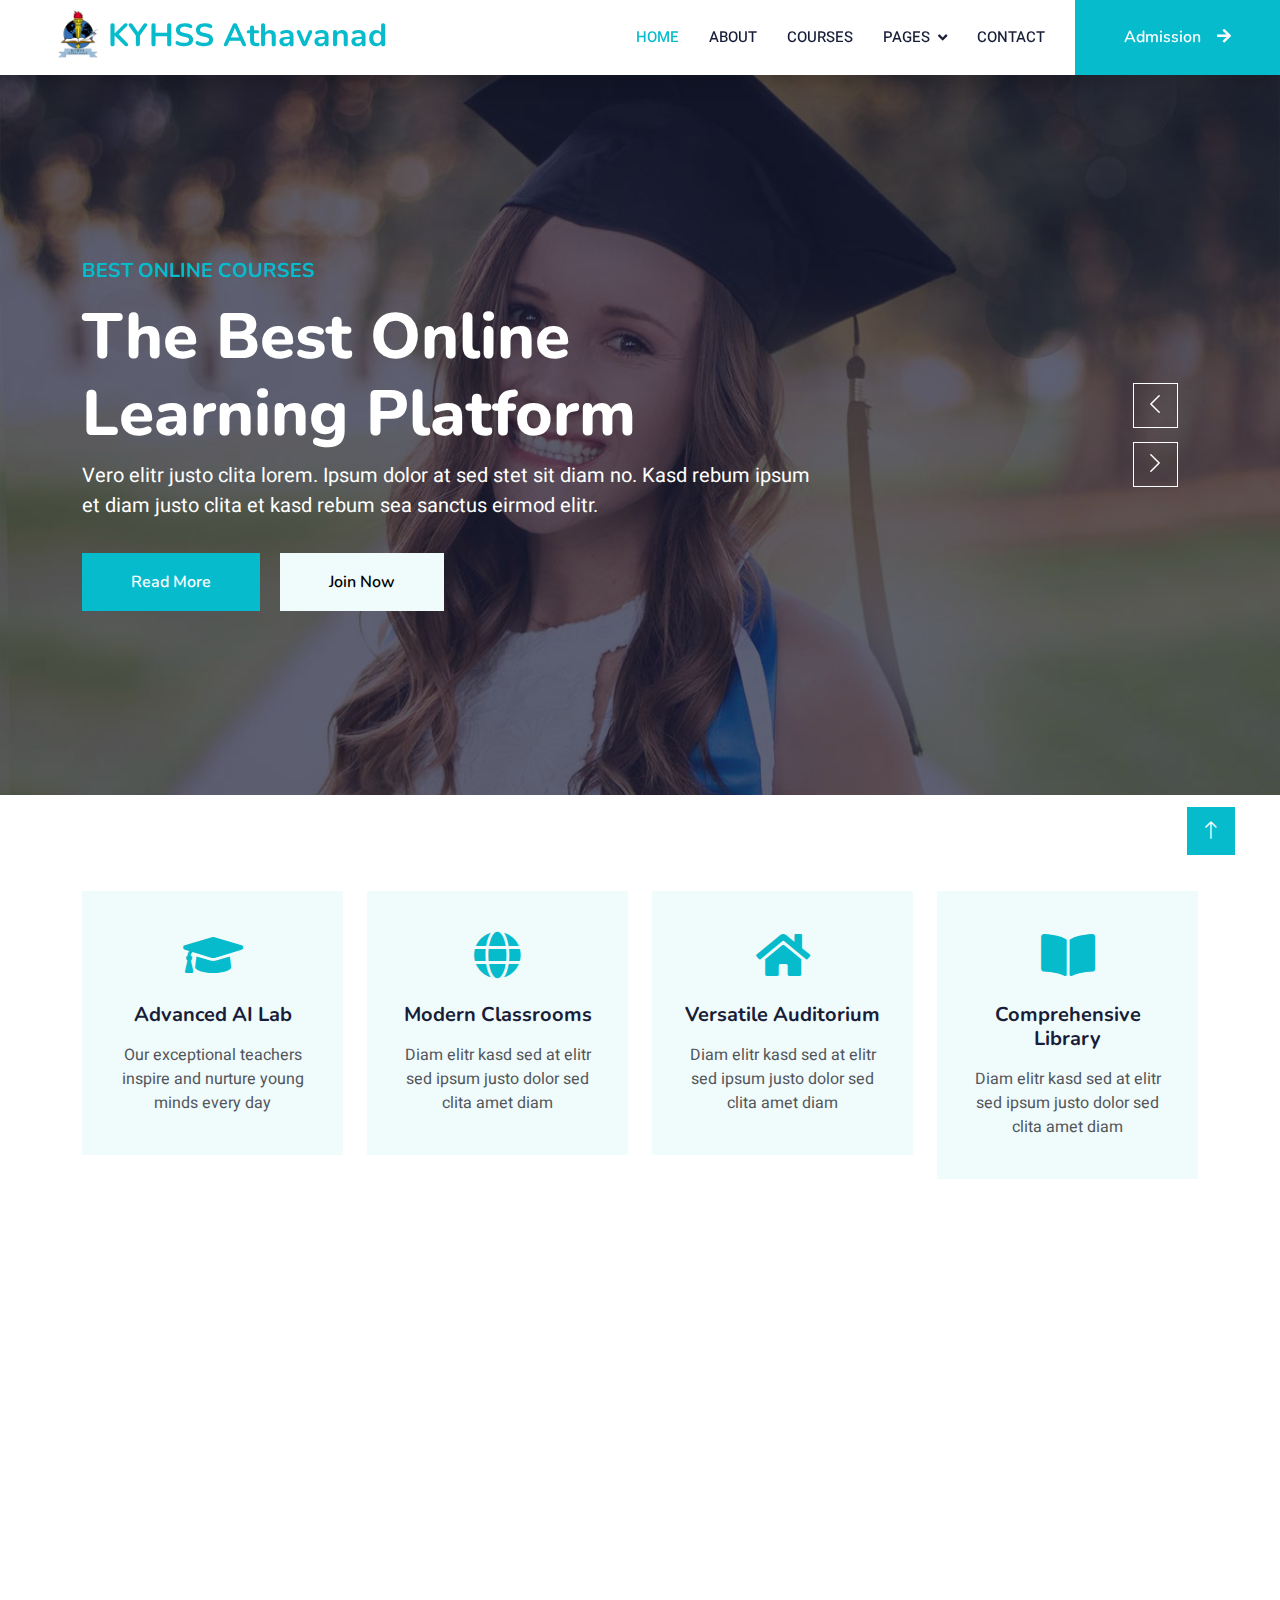
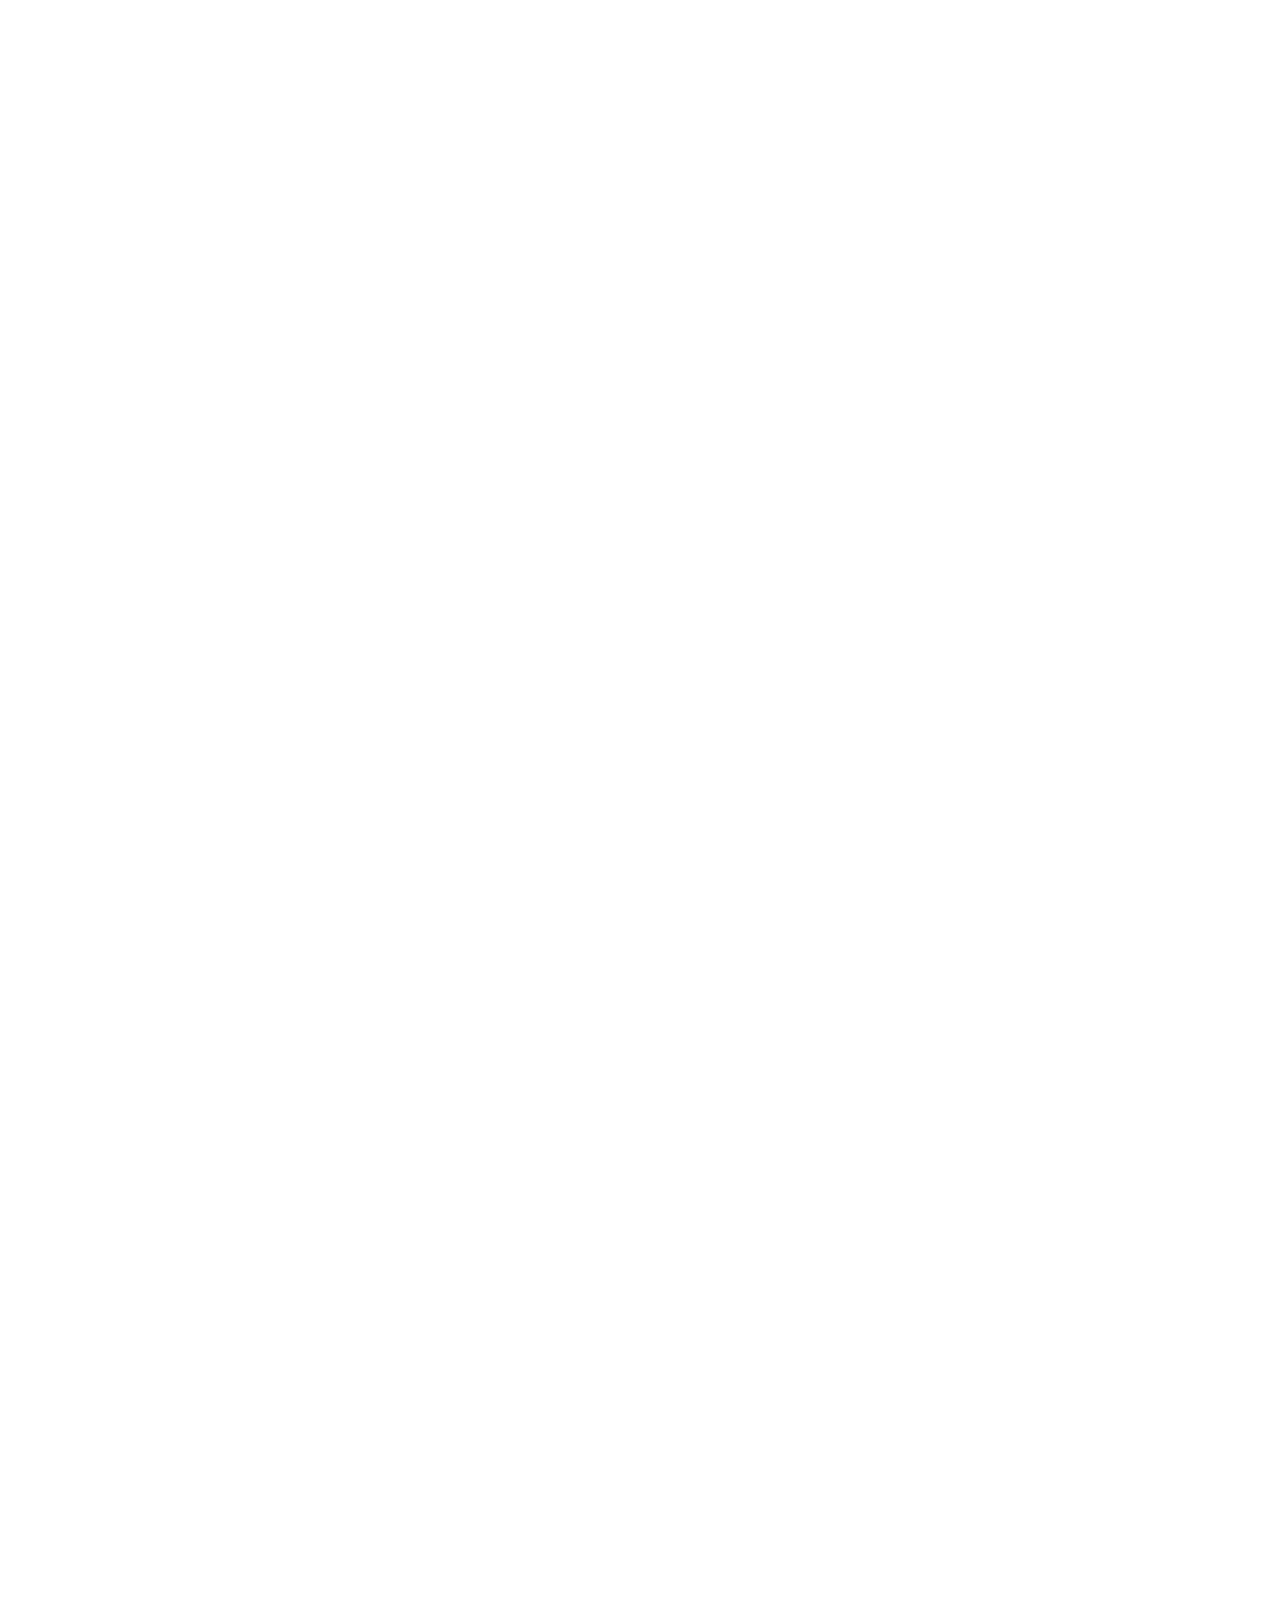
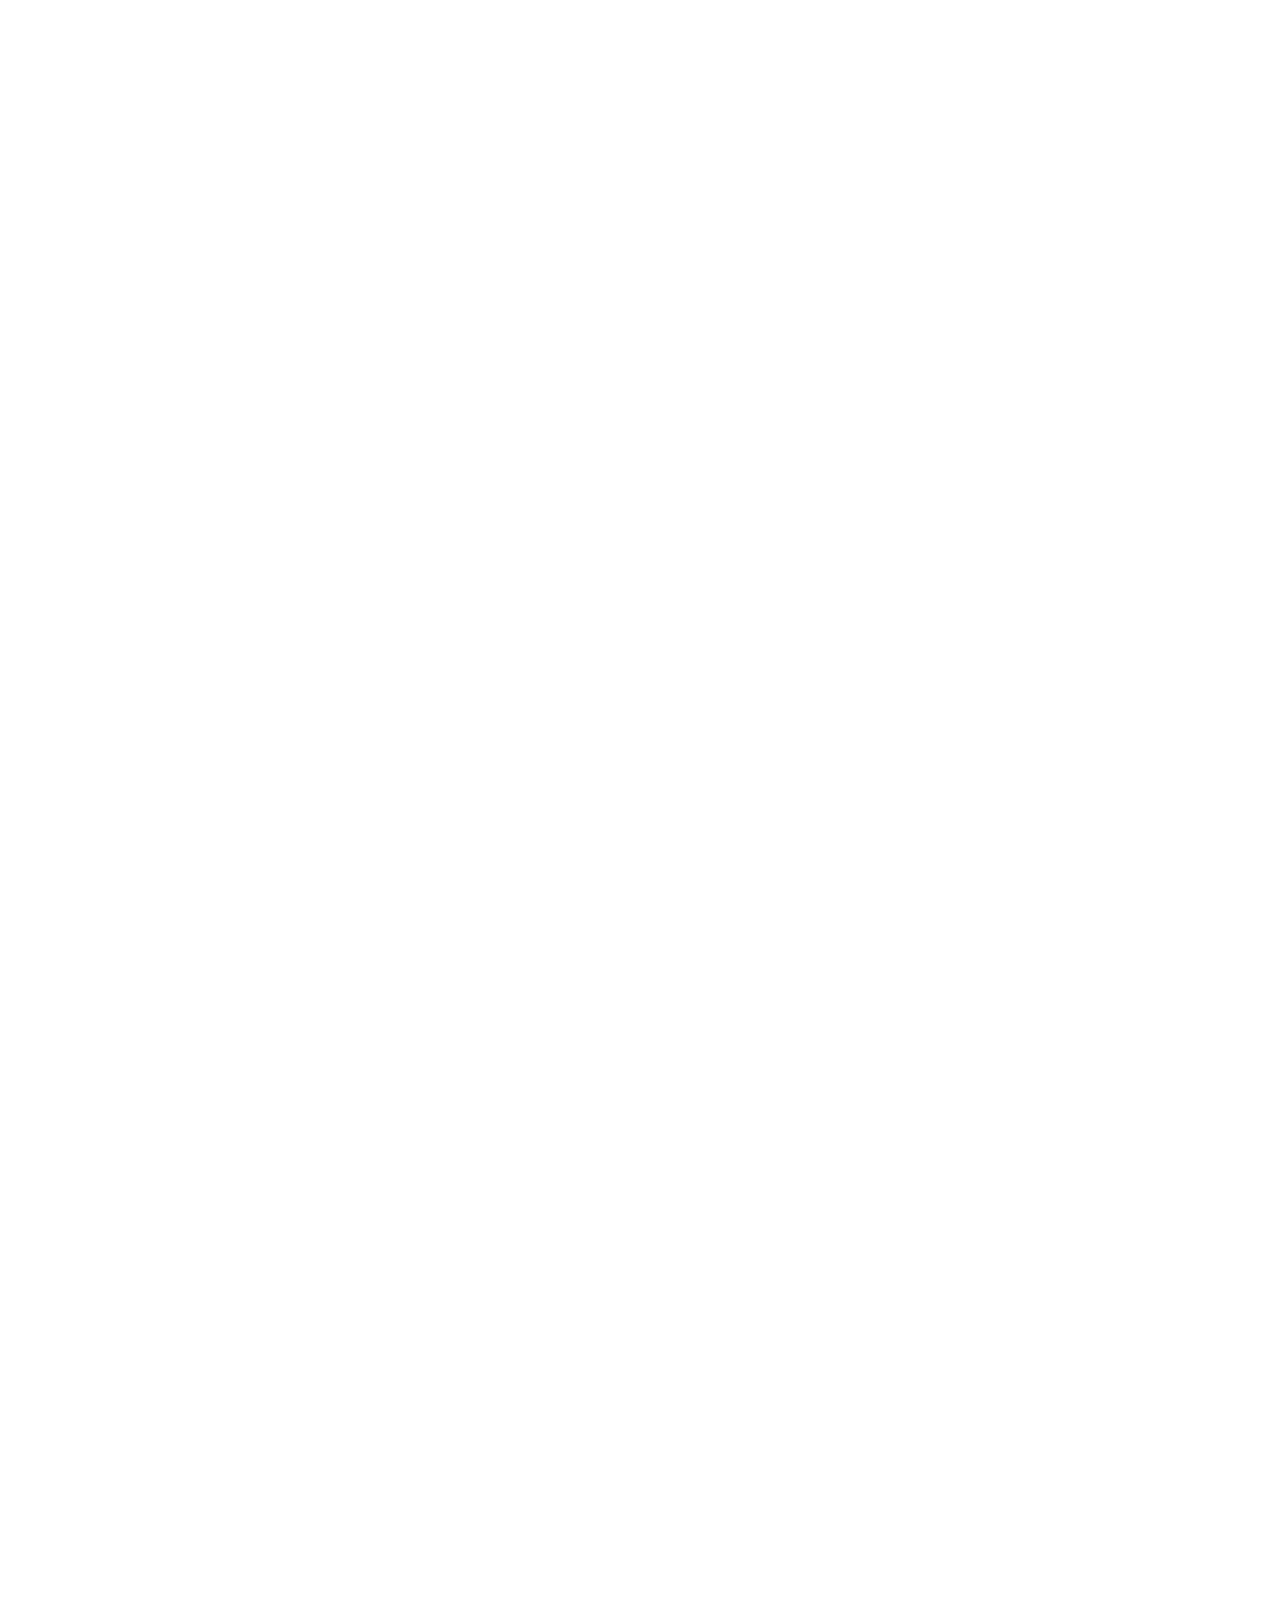
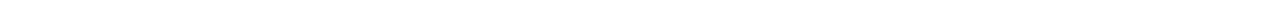
<file: index.html>
<!DOCTYPE html>
<html lang="en">

<head>
    <meta charset="utf-8">
    <title>Home | KATTILANGADI YATHEEMKHANA HIGHER SECONDARY SCHOOL, ATHAVANAD</title>
    <meta content="width=device-width, initial-scale=1.0" name="viewport">
    <meta content="" name="keywords">
    <meta content="" name="description">

    <!-- icon link -->
    <link rel="icon" href="img/KYHSS-LOGO---bw.png" type="image/icon type">

    <!-- Favicon -->
    <link href="img/favicon.ico" rel="icon">

    <!-- Google Web Fonts -->
    <link rel="preconnect" href="https://fonts.googleapis.com">
    <link rel="preconnect" href="https://fonts.gstatic.com" crossorigin>
    <link href="https://fonts.googleapis.com/css2?family=Heebo:wght@400;500;600&family=Nunito:wght@600;700;800&display=swap" rel="stylesheet">

    <!-- Icon Font Stylesheet -->
    <link href="https://cdnjs.cloudflare.com/ajax/libs/font-awesome/5.10.0/css/all.min.css" rel="stylesheet">
    <link href="https://cdn.jsdelivr.net/npm/bootstrap-icons@1.4.1/font/bootstrap-icons.css" rel="stylesheet">

    <!-- Libraries Stylesheet -->
    <link href="lib/animate/animate.min.css" rel="stylesheet">
    <link href="lib/owlcarousel/assets/owl.carousel.min.css" rel="stylesheet">

    <!-- Customized Bootstrap Stylesheet -->
    <link href="css/bootstrap.min.css" rel="stylesheet">

    <!-- Template Stylesheet -->
    <link href="css/style.css" rel="stylesheet">
</head>

<body>
    <!-- Spinner Start -->
    <div id="spinner" class="show bg-white position-fixed translate-middle w-100 vh-100 top-50 start-50 d-flex align-items-center justify-content-center">
        <div class="spinner-border text-primary" style="width: 3rem; height: 3rem;" role="status">
            <span class="sr-only">Loading...</span>
        </div>
    </div>
    <!-- Spinner End -->


    <!-- Navbar Start -->
    <nav class="navbar navbar-expand-lg bg-white navbar-light shadow sticky-top p-0">
        <a href="index.html" class="navbar-brand d-flex align-items-center px-4 px-lg-5">
            <h2 class="m-0 text-primary"><img class="kyhss-logo" src="img/KYHSS-LOGO---bw.png" alt="KYHSS Logo">KYHSS Athavanad</h2>
        </a>
        <button type="button" class="navbar-toggler me-4" data-bs-toggle="collapse" data-bs-target="#navbarCollapse">
            <span class="navbar-toggler-icon"></span>
        </button>
        <div class="collapse navbar-collapse" id="navbarCollapse">
            <div class="navbar-nav ms-auto p-4 p-lg-0">
                <a href="index.html" class="nav-item nav-link active">Home</a>
                <a href="about.html" class="nav-item nav-link">About</a>
                <a href="courses.html" class="nav-item nav-link">Courses</a>
                <div class="nav-item dropdown">
                    <a href="#" class="nav-link dropdown-toggle" data-bs-toggle="dropdown">Pages</a>
                    <div class="dropdown-menu fade-down m-0">
                        <a href="team.html" class="dropdown-item">Our Team</a>
                        <a href="testimonial.html" class="dropdown-item">Testimonial</a>
                        <!-- <a href="404.html" class="dropdown-item">404 Page</a> -->
                    </div>
                </div>
                <a href="contact.html" class="nav-item nav-link">Contact</a>
            </div>
            <a href="" class="btn btn-primary py-4 px-lg-5 d-none d-lg-block">Admission<i class="fa fa-arrow-right ms-3"></i></a>
        </div>
    </nav>
    <!-- Navbar End -->


    <!-- Carousel Start -->
    <div class="container-fluid p-0 mb-5">
        <div class="owl-carousel header-carousel position-relative">
            <div class="owl-carousel-item position-relative">
                <img class="img-fluid" src="img/carousel-1.jpg" alt="">
                <div class="position-absolute top-0 start-0 w-100 h-100 d-flex align-items-center" style="background: rgba(24, 29, 56, .7);">
                    <div class="container">
                        <div class="row justify-content-start">
                            <div class="col-sm-10 col-lg-8">
                                <h5 class="text-primary text-uppercase mb-3 animated slideInDown">Best Online Courses</h5>
                                <h1 class="display-3 text-white animated slideInDown">The Best Online Learning Platform</h1>
                                <p class="fs-5 text-white mb-4 pb-2">Vero elitr justo clita lorem. Ipsum dolor at sed stet sit diam no. Kasd rebum ipsum et diam justo clita et kasd rebum sea sanctus eirmod elitr.</p>
                                <a href="" class="btn btn-primary py-md-3 px-md-5 me-3 animated slideInLeft">Read More</a>
                                <a href="" class="btn btn-light py-md-3 px-md-5 animated slideInRight">Join Now</a>
                            </div>
                        </div>
                    </div>
                </div>
            </div>
            <div class="owl-carousel-item position-relative">
                <img class="img-fluid" src="img/carousel-2.jpg" alt="">
                <div class="position-absolute top-0 start-0 w-100 h-100 d-flex align-items-center" style="background: rgba(24, 29, 56, .7);">
                    <div class="container">
                        <div class="row justify-content-start">
                            <div class="col-sm-10 col-lg-8">
                                <h5 class="text-primary text-uppercase mb-3 animated slideInDown">Best Online Courses</h5>
                                <h1 class="display-3 text-white animated slideInDown">Get Educated Online From Your Home</h1>
                                <p class="fs-5 text-white mb-4 pb-2">Vero elitr justo clita lorem. Ipsum dolor at sed stet sit diam no. Kasd rebum ipsum et diam justo clita et kasd rebum sea sanctus eirmod elitr.</p>
                                <a href="" class="btn btn-primary py-md-3 px-md-5 me-3 animated slideInLeft">Read More</a>
                                <a href="" class="btn btn-light py-md-3 px-md-5 animated slideInRight">Join Now</a>
                            </div>
                        </div>
                    </div>
                </div>
            </div>
        </div>
    </div>
    <!-- Carousel End -->


    <!-- Service Start -->
    <div class="container-xxl py-5">
        <div class="container">
            <div class="row g-4">
                <div class="col-lg-3 col-sm-6 wow fadeInUp" data-wow-delay="0.1s">
                    <div class="service-item text-center pt-3">
                        <div class="p-4">
                            <i class="fa fa-3x fa-graduation-cap text-primary mb-4"></i>
                            <h5 class="mb-3">Advanced AI Lab</h5>
                            <p>Our exceptional teachers inspire and nurture young minds every day</p>
                        </div>
                    </div>
                </div>
                <div class="col-lg-3 col-sm-6 wow fadeInUp" data-wow-delay="0.3s">
                    <div class="service-item text-center pt-3">
                        <div class="p-4">
                            <i class="fa fa-3x fa-globe text-primary mb-4"></i>
                            <h5 class="mb-3">Modern Classrooms</h5>
                            <p>Diam elitr kasd sed at elitr sed ipsum justo dolor sed clita amet diam</p>
                        </div>
                    </div>
                </div>
                <div class="col-lg-3 col-sm-6 wow fadeInUp" data-wow-delay="0.5s">
                    <div class="service-item text-center pt-3">
                        <div class="p-4">
                            <i class="fa fa-3x fa-home text-primary mb-4"></i>
                            <h5 class="mb-3">Versatile Auditorium</h5>
                            <p>Diam elitr kasd sed at elitr sed ipsum justo dolor sed clita amet diam</p>
                        </div>
                    </div>
                </div>
                <div class="col-lg-3 col-sm-6 wow fadeInUp" data-wow-delay="0.7s">
                    <div class="service-item text-center pt-3">
                        <div class="p-4">
                            <i class="fa fa-3x fa-book-open text-primary mb-4"></i>
                            <h5 class="mb-3">Comprehensive Library</h5>
                            <p>Diam elitr kasd sed at elitr sed ipsum justo dolor sed clita amet diam</p>
                        </div>
                    </div>
                </div>
            </div>
        </div>
    </div>
    <!-- Service End -->


    <!-- About Start -->
    <div class="container-xxl py-5">
        <div class="container">
            <div class="row g-5">
                <div class="col-lg-6 wow fadeInUp" data-wow-delay="0.1s" style="min-height: 400px;">
                    <div class="position-relative h-100">
                        <img class="img-fluid position-absolute w-100 h-100" src="img/about.jpg" alt="" style="object-fit: cover;">
                    </div>
                </div>
                <div class="col-lg-6 wow fadeInUp" data-wow-delay="0.3s">
                    <h6 class="section-title bg-white text-start text-primary pe-3">About Us</h6>
                    <h1 class="mb-4">Welcome to KYHSS</h1>
                    <p class="mb-4">Welcome to our school, where we are committed to fostering a nurturing and innovative learning environment. Our dedicated team of educators is passionate about providing a well-rounded education that inspires students to reach their full potential.</p>
                    <p class="mb-4">We pride ourselves on our modern facilities and supportive atmosphere, designed to enhance each student's learning experience. With a focus on academic excellence and personal growth, we prepare our students to thrive in an ever-changing world.</p>
                    <div class="row gy-2 gx-4 mb-4">
                        <div class="col-sm-6">
                            <p class="mb-0"><i class="fa fa-arrow-right text-primary me-2"></i>Advanced AI Lab</p>
                        </div>
                        <div class="col-sm-6">
                            <p class="mb-0"><i class="fa fa-arrow-right text-primary me-2"></i>Martial Arts Training</p>
                        </div>
                        <div class="col-sm-6">
                            <p class="mb-0"><i class="fa fa-arrow-right text-primary me-2"></i>International Certificate</p>
                        </div>
                        <div class="col-sm-6">
                            <p class="mb-0"><i class="fa fa-arrow-right text-primary me-2"></i>Skilled Instructors</p>
                        </div>
                        <div class="col-sm-6">
                            <p class="mb-0"><i class="fa fa-arrow-right text-primary me-2"></i>Online Classes</p>
                        </div>
                        <div class="col-sm-6">
                            <p class="mb-0"><i class="fa fa-arrow-right text-primary me-2"></i>International Certificate</p>
                        </div>
                    </div>
                    <a class="btn btn-primary py-3 px-5 mt-2" href="">Read More</a>
                </div>
            </div>
        </div>
    </div>
    <!-- About End -->


    <!-- Categories Start -->
    <div class="container-xxl py-5 category">
        <div class="container">
            <div class="text-center wow fadeInUp" data-wow-delay="0.1s">
                <h6 class="section-title bg-white text-center text-primary px-3">Categories</h6>
                <h1 class="mb-5">Courses Categories</h1>
            </div>
            <div class="row g-3">
                <div class="col-lg-7 col-md-6">
                    <div class="row g-3">
                        <div class="col-lg-12 col-md-12 wow zoomIn" data-wow-delay="0.1s">
                            <a class="position-relative d-block overflow-hidden" href="">
                                <img class="img-fluid" src="img/cat-1.jpg" alt="">
                                <div class="bg-white text-center position-absolute bottom-0 end-0 py-2 px-3" style="margin: 1px;">
                                    <h5 class="m-0">Web Design</h5>
                                    <small class="text-primary">49 Courses</small>
                                </div>
                            </a>
                        </div>
                        <div class="col-lg-6 col-md-12 wow zoomIn" data-wow-delay="0.3s">
                            <a class="position-relative d-block overflow-hidden" href="">
                                <img class="img-fluid" src="img/cat-2.jpg" alt="">
                                <div class="bg-white text-center position-absolute bottom-0 end-0 py-2 px-3" style="margin: 1px;">
                                    <h5 class="m-0">Graphic Design</h5>
                                    <small class="text-primary">49 Courses</small>
                                </div>
                            </a>
                        </div>
                        <div class="col-lg-6 col-md-12 wow zoomIn" data-wow-delay="0.5s">
                            <a class="position-relative d-block overflow-hidden" href="">
                                <img class="img-fluid" src="img/cat-3.jpg" alt="">
                                <div class="bg-white text-center position-absolute bottom-0 end-0 py-2 px-3" style="margin: 1px;">
                                    <h5 class="m-0">Video Editing</h5>
                                    <small class="text-primary">49 Courses</small>
                                </div>
                            </a>
                        </div>
                    </div>
                </div>
                <div class="col-lg-5 col-md-6 wow zoomIn" data-wow-delay="0.7s" style="min-height: 350px;">
                    <a class="position-relative d-block h-100 overflow-hidden" href="">
                        <img class="img-fluid position-absolute w-100 h-100" src="img/cat-4.jpg" alt="" style="object-fit: cover;">
                        <div class="bg-white text-center position-absolute bottom-0 end-0 py-2 px-3" style="margin:  1px;">
                            <h5 class="m-0">Online Marketing</h5>
                            <small class="text-primary">49 Courses</small>
                        </div>
                    </a>
                </div>
            </div>
        </div>
    </div>
    <!-- Categories Start -->


    <!-- Courses Start -->
    <div class="container-xxl py-5">
        <div class="container">
            <div class="text-center wow fadeInUp" data-wow-delay="0.1s">
                <h6 class="section-title bg-white text-center text-primary px-3">Courses</h6>
                <h1 class="mb-5">Popular Courses</h1>
            </div>
            <div class="row g-4 justify-content-center">
                <div class="col-lg-4 col-md-6 wow fadeInUp" data-wow-delay="0.1s">
                    <div class="course-item bg-light">
                        <div class="position-relative overflow-hidden">
                            <img class="img-fluid" src="img/course-1.jpg" alt="">
                            <div class="w-100 d-flex justify-content-center position-absolute bottom-0 start-0 mb-4">
                                <a href="#" class="flex-shrink-0 btn btn-sm btn-primary px-3 border-end" style="border-radius: 30px 0 0 30px;">Read More</a>
                                <a href="#" class="flex-shrink-0 btn btn-sm btn-primary px-3" style="border-radius: 0 30px 30px 0;">Join Now</a>
                            </div>
                        </div>
                        <div class="text-center p-4 pb-0">
                            <h3 class="mb-0">$149.00</h3>
                            <div class="mb-3">
                                <small class="fa fa-star text-primary"></small>
                                <small class="fa fa-star text-primary"></small>
                                <small class="fa fa-star text-primary"></small>
                                <small class="fa fa-star text-primary"></small>
                                <small class="fa fa-star text-primary"></small>
                                <small>(123)</small>
                            </div>
                            <h5 class="mb-4">Web Design & Development Course for Beginners</h5>
                        </div>
                        <div class="d-flex border-top">
                            <small class="flex-fill text-center border-end py-2"><i class="fa fa-user-tie text-primary me-2"></i>John Doe</small>
                            <small class="flex-fill text-center border-end py-2"><i class="fa fa-clock text-primary me-2"></i>1.49 Hrs</small>
                            <small class="flex-fill text-center py-2"><i class="fa fa-user text-primary me-2"></i>30 Students</small>
                        </div>
                    </div>
                </div>
                <div class="col-lg-4 col-md-6 wow fadeInUp" data-wow-delay="0.3s">
                    <div class="course-item bg-light">
                        <div class="position-relative overflow-hidden">
                            <img class="img-fluid" src="img/course-2.jpg" alt="">
                            <div class="w-100 d-flex justify-content-center position-absolute bottom-0 start-0 mb-4">
                                <a href="#" class="flex-shrink-0 btn btn-sm btn-primary px-3 border-end" style="border-radius: 30px 0 0 30px;">Read More</a>
                                <a href="#" class="flex-shrink-0 btn btn-sm btn-primary px-3" style="border-radius: 0 30px 30px 0;">Join Now</a>
                            </div>
                        </div>
                        <div class="text-center p-4 pb-0">
                            <h3 class="mb-0">$149.00</h3>
                            <div class="mb-3">
                                <small class="fa fa-star text-primary"></small>
                                <small class="fa fa-star text-primary"></small>
                                <small class="fa fa-star text-primary"></small>
                                <small class="fa fa-star text-primary"></small>
                                <small class="fa fa-star text-primary"></small>
                                <small>(123)</small>
                            </div>
                            <h5 class="mb-4">Web Design & Development Course for Beginners</h5>
                        </div>
                        <div class="d-flex border-top">
                            <small class="flex-fill text-center border-end py-2"><i class="fa fa-user-tie text-primary me-2"></i>John Doe</small>
                            <small class="flex-fill text-center border-end py-2"><i class="fa fa-clock text-primary me-2"></i>1.49 Hrs</small>
                            <small class="flex-fill text-center py-2"><i class="fa fa-user text-primary me-2"></i>30 Students</small>
                        </div>
                    </div>
                </div>
                <div class="col-lg-4 col-md-6 wow fadeInUp" data-wow-delay="0.5s">
                    <div class="course-item bg-light">
                        <div class="position-relative overflow-hidden">
                            <img class="img-fluid" src="img/course-3.jpg" alt="">
                            <div class="w-100 d-flex justify-content-center position-absolute bottom-0 start-0 mb-4">
                                <a href="#" class="flex-shrink-0 btn btn-sm btn-primary px-3 border-end" style="border-radius: 30px 0 0 30px;">Read More</a>
                                <a href="#" class="flex-shrink-0 btn btn-sm btn-primary px-3" style="border-radius: 0 30px 30px 0;">Join Now</a>
                            </div>
                        </div>
                        <div class="text-center p-4 pb-0">
                            <h3 class="mb-0">$149.00</h3>
                            <div class="mb-3">
                                <small class="fa fa-star text-primary"></small>
                                <small class="fa fa-star text-primary"></small>
                                <small class="fa fa-star text-primary"></small>
                                <small class="fa fa-star text-primary"></small>
                                <small class="fa fa-star text-primary"></small>
                                <small>(123)</small>
                            </div>
                            <h5 class="mb-4">Web Design & Development Course for Beginners</h5>
                        </div>
                        <div class="d-flex border-top">
                            <small class="flex-fill text-center border-end py-2"><i class="fa fa-user-tie text-primary me-2"></i>John Doe</small>
                            <small class="flex-fill text-center border-end py-2"><i class="fa fa-clock text-primary me-2"></i>1.49 Hrs</small>
                            <small class="flex-fill text-center py-2"><i class="fa fa-user text-primary me-2"></i>30 Students</small>
                        </div>
                    </div>
                </div>
            </div>
        </div>
    </div>
    <!-- Courses End -->


    <!-- Team Start -->
    <div class="container-xxl py-5">
        <div class="container">
            <div class="text-center wow fadeInUp" data-wow-delay="0.1s">
                <h6 class="section-title bg-white text-center text-primary px-3">Instructors</h6>
                <h1 class="mb-5">Expert Instructors</h1>
            </div>
            <div class="row g-4">
                <div class="col-lg-3 col-md-6 wow fadeInUp" data-wow-delay="0.1s">
                    <div class="team-item bg-light">
                        <div class="overflow-hidden">
                            <img class="img-fluid" src="img/team-1.jpg" alt="">
                        </div>
                        <div class="position-relative d-flex justify-content-center" style="margin-top: -23px;">
                            <div class="bg-light d-flex justify-content-center pt-2 px-1">
                                <a class="btn btn-sm-square btn-primary mx-1" href=""><i class="fab fa-facebook-f"></i></a>
                                <a class="btn btn-sm-square btn-primary mx-1" href=""><i class="fab fa-twitter"></i></a>
                                <a class="btn btn-sm-square btn-primary mx-1" href=""><i class="fab fa-instagram"></i></a>
                            </div>
                        </div>
                        <div class="text-center p-4">
                            <h5 class="mb-0">Instructor Name</h5>
                            <small>Designation</small>
                        </div>
                    </div>
                </div>
                <div class="col-lg-3 col-md-6 wow fadeInUp" data-wow-delay="0.3s">
                    <div class="team-item bg-light">
                        <div class="overflow-hidden">
                            <img class="img-fluid" src="img/team-2.jpg" alt="">
                        </div>
                        <div class="position-relative d-flex justify-content-center" style="margin-top: -23px;">
                            <div class="bg-light d-flex justify-content-center pt-2 px-1">
                                <a class="btn btn-sm-square btn-primary mx-1" href=""><i class="fab fa-facebook-f"></i></a>
                                <a class="btn btn-sm-square btn-primary mx-1" href=""><i class="fab fa-twitter"></i></a>
                                <a class="btn btn-sm-square btn-primary mx-1" href=""><i class="fab fa-instagram"></i></a>
                            </div>
                        </div>
                        <div class="text-center p-4">
                            <h5 class="mb-0">Instructor Name</h5>
                            <small>Designation</small>
                        </div>
                    </div>
                </div>
                <div class="col-lg-3 col-md-6 wow fadeInUp" data-wow-delay="0.5s">
                    <div class="team-item bg-light">
                        <div class="overflow-hidden">
                            <img class="img-fluid" src="img/team-3.jpg" alt="">
                        </div>
                        <div class="position-relative d-flex justify-content-center" style="margin-top: -23px;">
                            <div class="bg-light d-flex justify-content-center pt-2 px-1">
                                <a class="btn btn-sm-square btn-primary mx-1" href=""><i class="fab fa-facebook-f"></i></a>
                                <a class="btn btn-sm-square btn-primary mx-1" href=""><i class="fab fa-twitter"></i></a>
                                <a class="btn btn-sm-square btn-primary mx-1" href=""><i class="fab fa-instagram"></i></a>
                            </div>
                        </div>
                        <div class="text-center p-4">
                            <h5 class="mb-0">Instructor Name</h5>
                            <small>Designation</small>
                        </div>
                    </div>
                </div>
                <div class="col-lg-3 col-md-6 wow fadeInUp" data-wow-delay="0.7s">
                    <div class="team-item bg-light">
                        <div class="overflow-hidden">
                            <img class="img-fluid" src="img/team-4.jpg" alt="">
                        </div>
                        <div class="position-relative d-flex justify-content-center" style="margin-top: -23px;">
                            <div class="bg-light d-flex justify-content-center pt-2 px-1">
                                <a class="btn btn-sm-square btn-primary mx-1" href=""><i class="fab fa-facebook-f"></i></a>
                                <a class="btn btn-sm-square btn-primary mx-1" href=""><i class="fab fa-twitter"></i></a>
                                <a class="btn btn-sm-square btn-primary mx-1" href=""><i class="fab fa-instagram"></i></a>
                            </div>
                        </div>
                        <div class="text-center p-4">
                            <h5 class="mb-0">Instructor Name</h5>
                            <small>Designation</small>
                        </div>
                    </div>
                </div>
            </div>
        </div>
    </div>
    <!-- Team End -->


    <!-- Testimonial Start -->
    <div class="container-xxl py-5 wow fadeInUp" data-wow-delay="0.1s">
        <div class="container">
            <div class="text-center">
                <h6 class="section-title bg-white text-center text-primary px-3">Testimonial</h6>
                <h1 class="mb-5">Our Students Say!</h1>
            </div>
            <div class="owl-carousel testimonial-carousel position-relative">
                <div class="testimonial-item text-center">
                    <img class="border rounded-circle p-2 mx-auto mb-3" src="img/testimonial-1.jpg" style="width: 80px; height: 80px;">
                    <h5 class="mb-0">Client Name</h5>
                    <p>Profession</p>
                    <div class="testimonial-text bg-light text-center p-4">
                    <p class="mb-0">Tempor erat elitr rebum at clita. Diam dolor diam ipsum sit diam amet diam et eos. Clita erat ipsum et lorem et sit.</p>
                    </div>
                </div>
                <div class="testimonial-item text-center">
                    <img class="border rounded-circle p-2 mx-auto mb-3" src="img/testimonial-2.jpg" style="width: 80px; height: 80px;">
                    <h5 class="mb-0">Client Name</h5>
                    <p>Profession</p>
                    <div class="testimonial-text bg-light text-center p-4">
                    <p class="mb-0">Tempor erat elitr rebum at clita. Diam dolor diam ipsum sit diam amet diam et eos. Clita erat ipsum et lorem et sit.</p>
                    </div>
                </div>
                <div class="testimonial-item text-center">
                    <img class="border rounded-circle p-2 mx-auto mb-3" src="img/testimonial-3.jpg" style="width: 80px; height: 80px;">
                    <h5 class="mb-0">Client Name</h5>
                    <p>Profession</p>
                    <div class="testimonial-text bg-light text-center p-4">
                    <p class="mb-0">Tempor erat elitr rebum at clita. Diam dolor diam ipsum sit diam amet diam et eos. Clita erat ipsum et lorem et sit.</p>
                    </div>
                </div>
                <div class="testimonial-item text-center">
                    <img class="border rounded-circle p-2 mx-auto mb-3" src="img/testimonial-4.jpg" style="width: 80px; height: 80px;">
                    <h5 class="mb-0">Client Name</h5>
                    <p>Profession</p>
                    <div class="testimonial-text bg-light text-center p-4">
                    <p class="mb-0">Tempor erat elitr rebum at clita. Diam dolor diam ipsum sit diam amet diam et eos. Clita erat ipsum et lorem et sit.</p>
                    </div>
                </div>
            </div>
        </div>
    </div>
    <!-- Testimonial End -->
        

    <!-- Footer Start -->
    <div class="container-fluid bg-dark text-light footer pt-5 mt-5 wow fadeIn" data-wow-delay="0.1s">
        <div class="container py-5">
            <div class="row g-5">
                <div class="col-lg-3 col-md-6">
                    <h4 class="text-white mb-3">Quick Link</h4>
                    <a class="btn btn-link" href="">About Us</a>
                    <a class="btn btn-link" href="">Contact Us</a>
                    <a class="btn btn-link" href="">Privacy Policy</a>
                    <a class="btn btn-link" href="">Terms & Condition</a>
                    <a class="btn btn-link" href="">FAQs & Help</a>
                </div>
                <div class="col-lg-3 col-md-6">
                    <h4 class="text-white mb-3">Contact</h4>
                    <p class="mb-2"><i class="fa fa-map-marker-alt me-3"></i>Kattilangadi, Athavanad.PO, Malappuram 676303</p>
                    <p class="mb-2"><i class="fa fa-phone-alt me-3"></i>+91 94475 70250</p>
                    <p class="mb-2"><i class="fa fa-envelope me-3"></i>kyhsschool@gmail.com</p>
                    <div class="d-flex pt-2">
                        <a class="btn btn-outline-light btn-social" href=""><i class="fab fa-twitter"></i></a>
                        <a class="btn btn-outline-light btn-social" href=""><i class="fab fa-facebook-f"></i></a>
                        <a class="btn btn-outline-light btn-social" href=""><i class="fab fa-youtube"></i></a>
                        <a class="btn btn-outline-light btn-social" href=""><i class="fab fa-linkedin-in"></i></a>
                    </div>
                </div>
                <div class="col-lg-3 col-md-6">
                    <h4 class="text-white mb-3">Gallery</h4>
                    <div class="row g-2 pt-2">
                        <div class="col-4">
                            <img class="img-fluid bg-light p-1" src="img/course-1.jpg" alt="">
                        </div>
                        <div class="col-4">
                            <img class="img-fluid bg-light p-1" src="img/course-2.jpg" alt="">
                        </div>
                        <div class="col-4">
                            <img class="img-fluid bg-light p-1" src="img/course-3.jpg" alt="">
                        </div>
                        <div class="col-4">
                            <img class="img-fluid bg-light p-1" src="img/course-2.jpg" alt="">
                        </div>
                        <div class="col-4">
                            <img class="img-fluid bg-light p-1" src="img/course-3.jpg" alt="">
                        </div>
                        <div class="col-4">
                            <img class="img-fluid bg-light p-1" src="img/course-1.jpg" alt="">
                        </div>
                    </div>
                </div>
                <div class="col-lg-3 col-md-6">
                    <h4 class="text-white mb-3">Newsletter</h4>
                    <p>Dolor amet sit justo amet elitr clita ipsum elitr est.</p>
                    <div class="position-relative mx-auto" style="max-width: 400px;">
                        <input class="form-control border-0 w-100 py-3 ps-4 pe-5" type="text" placeholder="Your email">
                        <button type="button" class="btn btn-primary py-2 position-absolute top-0 end-0 mt-2 me-2">SignUp</button>
                    </div>
                </div>
            </div>
        </div>
        <div class="container">
            <div class="copyright">
                <div class="row">
                    <div class="col-md-6 text-center text-md-start mb-3 mb-md-0">
                        &copy; <a class="border-bottom" href="#">Your Site Name</a>, All Right Reserved.

                        <!--/*** This template is free as long as you keep the footer author’s credit link/attribution link/backlink. If you'd like to use the template without the footer author’s credit link/attribution link/backlink, you can purchase the Credit Removal License from "https://htmlcodex.com/credit-removal". Thank you for your support. ***/-->
                        Designed By <a class="border-bottom" href="https://htmlcodex.com">HTML Codex</a>
                    </div>
                    <div class="col-md-6 text-center text-md-end">
                        <div class="footer-menu">
                            <a href="">Home</a>
                            <a href="">Cookies</a>
                            <a href="">Help</a>
                            <a href="">FQAs</a>
                        </div>
                    </div>
                </div>
            </div>
        </div>
    </div>
    <!-- Footer End -->


    <!-- Back to Top -->
    <a href="#" class="btn btn-lg btn-primary btn-lg-square back-to-top"><i class="bi bi-arrow-up"></i></a>


    <!-- JavaScript Libraries -->
    <script src="https://code.jquery.com/jquery-3.4.1.min.js"></script>
    <script src="https://cdn.jsdelivr.net/npm/bootstrap@5.0.0/dist/js/bootstrap.bundle.min.js"></script>
    <script src="lib/wow/wow.min.js"></script>
    <script src="lib/easing/easing.min.js"></script>
    <script src="lib/waypoints/waypoints.min.js"></script>
    <script src="lib/owlcarousel/owl.carousel.min.js"></script>

    <!-- Template Javascript -->
    <script src="js/main.js"></script>
</body>

</html>
</file>
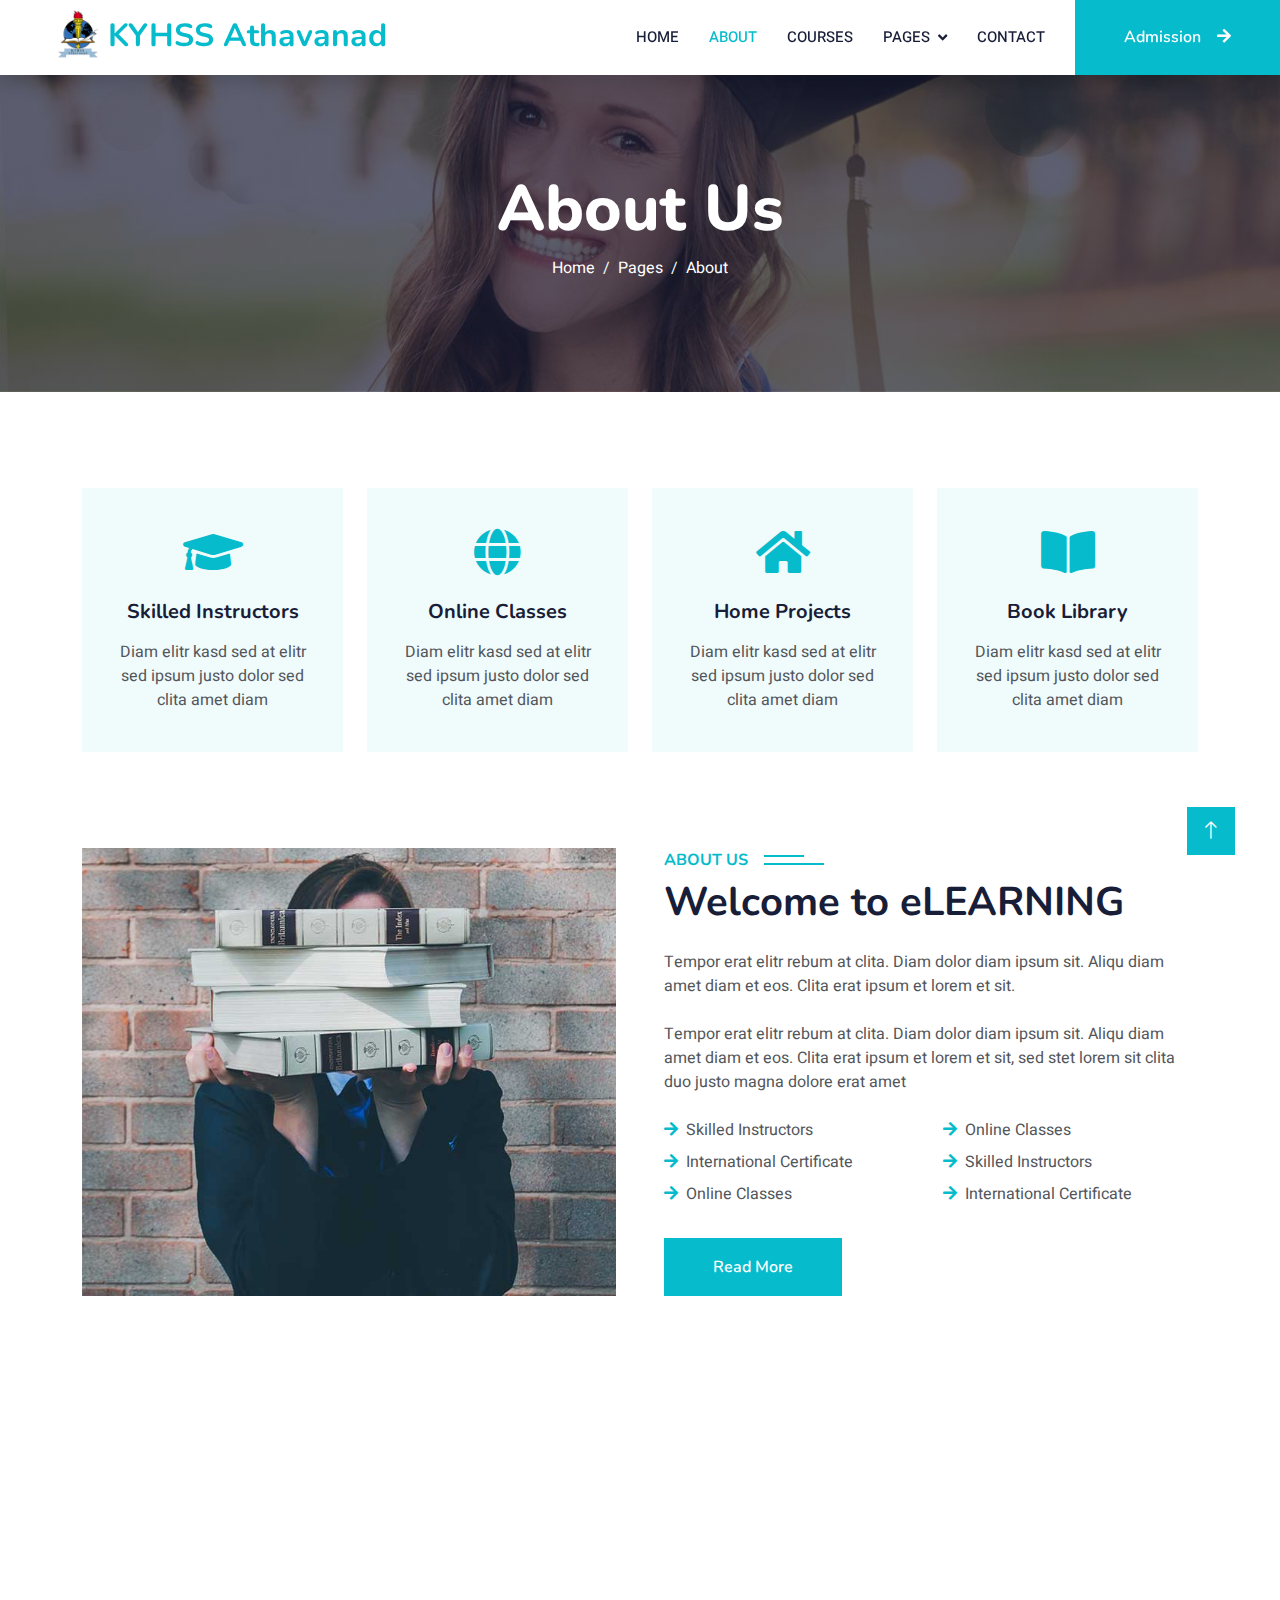
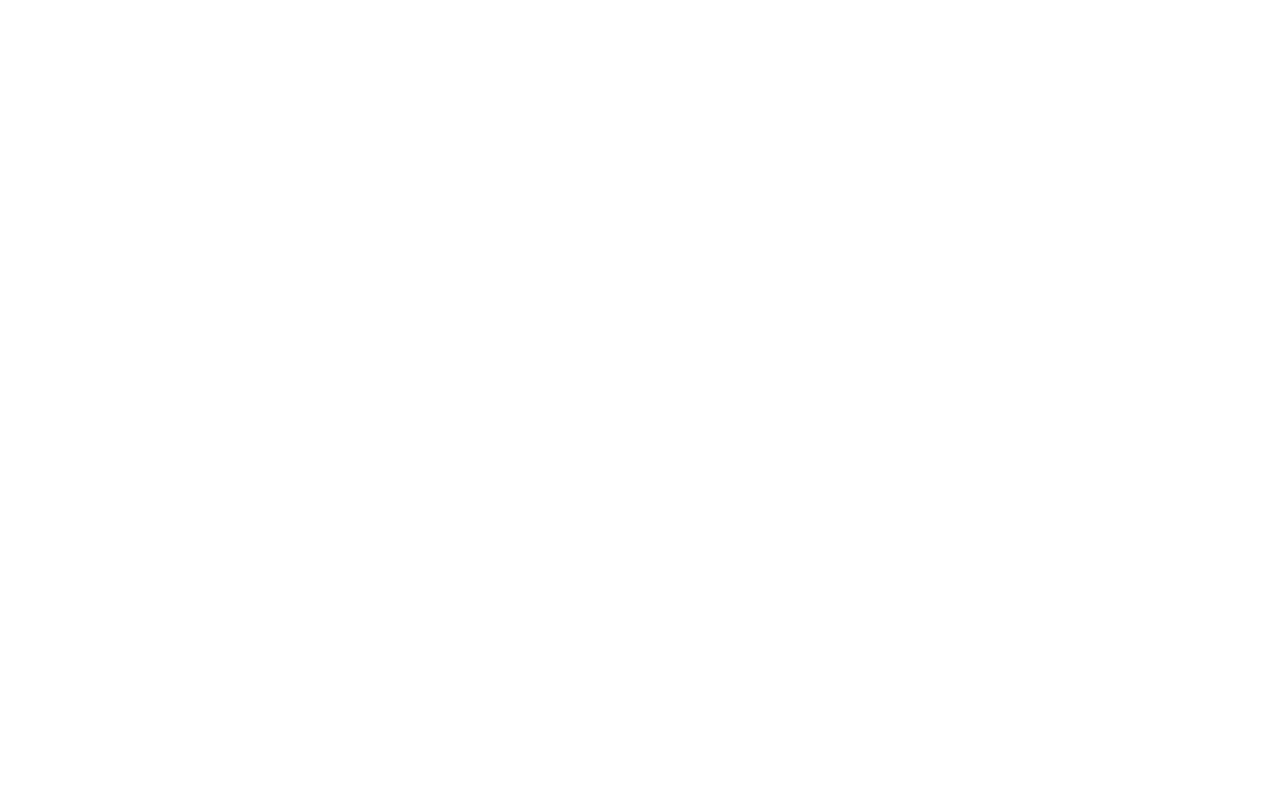
<file: about.html>
<!DOCTYPE html>
<html lang="en">

<head>
    <meta charset="utf-8">
    <title>About us | KATTILANGADI YATHEEMKHANA HIGHER SECONDARY SCHOOL, ATHAVANAD</title>
    <meta content="width=device-width, initial-scale=1.0" name="viewport">
    <meta content="" name="keywords">
    <meta content="" name="description">

    <!-- icon link -->
    <link rel="icon" href="img/KYHSS-LOGO---bw.png" type="image/icon type">

    <!-- Favicon -->
    <link href="img/favicon.ico" rel="icon">

    <!-- Google Web Fonts -->
    <link rel="preconnect" href="https://fonts.googleapis.com">
    <link rel="preconnect" href="https://fonts.gstatic.com" crossorigin>
    <link href="https://fonts.googleapis.com/css2?family=Heebo:wght@400;500;600&family=Nunito:wght@600;700;800&display=swap" rel="stylesheet">

    <!-- Icon Font Stylesheet -->
    <link href="https://cdnjs.cloudflare.com/ajax/libs/font-awesome/5.10.0/css/all.min.css" rel="stylesheet">
    <link href="https://cdn.jsdelivr.net/npm/bootstrap-icons@1.4.1/font/bootstrap-icons.css" rel="stylesheet">

    <!-- Libraries Stylesheet -->
    <link href="lib/animate/animate.min.css" rel="stylesheet">
    <link href="lib/owlcarousel/assets/owl.carousel.min.css" rel="stylesheet">

    <!-- Customized Bootstrap Stylesheet -->
    <link href="css/bootstrap.min.css" rel="stylesheet">

    <!-- Template Stylesheet -->
    <link href="css/style.css" rel="stylesheet">
</head>

<body>
    <!-- Spinner Start -->
    <div id="spinner" class="show bg-white position-fixed translate-middle w-100 vh-100 top-50 start-50 d-flex align-items-center justify-content-center">
        <div class="spinner-border text-primary" style="width: 3rem; height: 3rem;" role="status">
            <span class="sr-only">Loading...</span>
        </div>
    </div>
    <!-- Spinner End -->


    <!-- Navbar Start -->
    <nav class="navbar navbar-expand-lg bg-white navbar-light shadow sticky-top p-0">
        <a href="index.html" class="navbar-brand d-flex align-items-center px-4 px-lg-5">
            <h2 class="m-0 text-primary"><img class="kyhss-logo" src="img/KYHSS-LOGO---bw.png" alt="KYHSS Logo">KYHSS Athavanad</h2>
        </a>
        <button type="button" class="navbar-toggler me-4" data-bs-toggle="collapse" data-bs-target="#navbarCollapse">
            <span class="navbar-toggler-icon"></span>
        </button>
        <div class="collapse navbar-collapse" id="navbarCollapse">
            <div class="navbar-nav ms-auto p-4 p-lg-0">
                <a href="index.html" class="nav-item nav-link">Home</a>
                <a href="about.html" class="nav-item nav-link active">About</a>
                <a href="courses.html" class="nav-item nav-link">Courses</a>
                <div class="nav-item dropdown">
                    <a href="#" class="nav-link dropdown-toggle" data-bs-toggle="dropdown">Pages</a>
                    <div class="dropdown-menu fade-down m-0">
                        <a href="team.html" class="dropdown-item">Our Team</a>
                        <a href="testimonial.html" class="dropdown-item">Testimonial</a>
                        <!-- <a href="404.html" class="dropdown-item">404 Page</a> -->
                    </div>
                </div>
                <a href="contact.html" class="nav-item nav-link">Contact</a>
            </div>
            <a href="" class="btn btn-primary py-4 px-lg-5 d-none d-lg-block">Admission<i class="fa fa-arrow-right ms-3"></i></a>
        </div>
    </nav>
    <!-- Navbar End -->


    <!-- Header Start -->
    <div class="container-fluid bg-primary py-5 mb-5 page-header">
        <div class="container py-5">
            <div class="row justify-content-center">
                <div class="col-lg-10 text-center">
                    <h1 class="display-3 text-white animated slideInDown">About Us</h1>
                    <nav aria-label="breadcrumb">
                        <ol class="breadcrumb justify-content-center">
                            <li class="breadcrumb-item"><a class="text-white" href="#">Home</a></li>
                            <li class="breadcrumb-item"><a class="text-white" href="#">Pages</a></li>
                            <li class="breadcrumb-item text-white active" aria-current="page">About</li>
                        </ol>
                    </nav>
                </div>
            </div>
        </div>
    </div>
    <!-- Header End -->


    <!-- Service Start -->
    <div class="container-xxl py-5">
        <div class="container">
            <div class="row g-4">
                <div class="col-lg-3 col-sm-6 wow fadeInUp" data-wow-delay="0.1s">
                    <div class="service-item text-center pt-3">
                        <div class="p-4">
                            <i class="fa fa-3x fa-graduation-cap text-primary mb-4"></i>
                            <h5 class="mb-3">Skilled Instructors</h5>
                            <p>Diam elitr kasd sed at elitr sed ipsum justo dolor sed clita amet diam</p>
                        </div>
                    </div>
                </div>
                <div class="col-lg-3 col-sm-6 wow fadeInUp" data-wow-delay="0.3s">
                    <div class="service-item text-center pt-3">
                        <div class="p-4">
                            <i class="fa fa-3x fa-globe text-primary mb-4"></i>
                            <h5 class="mb-3">Online Classes</h5>
                            <p>Diam elitr kasd sed at elitr sed ipsum justo dolor sed clita amet diam</p>
                        </div>
                    </div>
                </div>
                <div class="col-lg-3 col-sm-6 wow fadeInUp" data-wow-delay="0.5s">
                    <div class="service-item text-center pt-3">
                        <div class="p-4">
                            <i class="fa fa-3x fa-home text-primary mb-4"></i>
                            <h5 class="mb-3">Home Projects</h5>
                            <p>Diam elitr kasd sed at elitr sed ipsum justo dolor sed clita amet diam</p>
                        </div>
                    </div>
                </div>
                <div class="col-lg-3 col-sm-6 wow fadeInUp" data-wow-delay="0.7s">
                    <div class="service-item text-center pt-3">
                        <div class="p-4">
                            <i class="fa fa-3x fa-book-open text-primary mb-4"></i>
                            <h5 class="mb-3">Book Library</h5>
                            <p>Diam elitr kasd sed at elitr sed ipsum justo dolor sed clita amet diam</p>
                        </div>
                    </div>
                </div>
            </div>
        </div>
    </div>
    <!-- Service End -->


    <!-- About Start -->
    <div class="container-xxl py-5">
        <div class="container">
            <div class="row g-5">
                <div class="col-lg-6 wow fadeInUp" data-wow-delay="0.1s" style="min-height: 400px;">
                    <div class="position-relative h-100">
                        <img class="img-fluid position-absolute w-100 h-100" src="img/about.jpg" alt="" style="object-fit: cover;">
                    </div>
                </div>
                <div class="col-lg-6 wow fadeInUp" data-wow-delay="0.3s">
                    <h6 class="section-title bg-white text-start text-primary pe-3">About Us</h6>
                    <h1 class="mb-4">Welcome to eLEARNING</h1>
                    <p class="mb-4">Tempor erat elitr rebum at clita. Diam dolor diam ipsum sit. Aliqu diam amet diam et eos. Clita erat ipsum et lorem et sit.</p>
                    <p class="mb-4">Tempor erat elitr rebum at clita. Diam dolor diam ipsum sit. Aliqu diam amet diam et eos. Clita erat ipsum et lorem et sit, sed stet lorem sit clita duo justo magna dolore erat amet</p>
                    <div class="row gy-2 gx-4 mb-4">
                        <div class="col-sm-6">
                            <p class="mb-0"><i class="fa fa-arrow-right text-primary me-2"></i>Skilled Instructors</p>
                        </div>
                        <div class="col-sm-6">
                            <p class="mb-0"><i class="fa fa-arrow-right text-primary me-2"></i>Online Classes</p>
                        </div>
                        <div class="col-sm-6">
                            <p class="mb-0"><i class="fa fa-arrow-right text-primary me-2"></i>International Certificate</p>
                        </div>
                        <div class="col-sm-6">
                            <p class="mb-0"><i class="fa fa-arrow-right text-primary me-2"></i>Skilled Instructors</p>
                        </div>
                        <div class="col-sm-6">
                            <p class="mb-0"><i class="fa fa-arrow-right text-primary me-2"></i>Online Classes</p>
                        </div>
                        <div class="col-sm-6">
                            <p class="mb-0"><i class="fa fa-arrow-right text-primary me-2"></i>International Certificate</p>
                        </div>
                    </div>
                    <a class="btn btn-primary py-3 px-5 mt-2" href="">Read More</a>
                </div>
            </div>
        </div>
    </div>
    <!-- About End -->


    <!-- Team Start -->
    <div class="container-xxl py-5">
        <div class="container">
            <div class="text-center wow fadeInUp" data-wow-delay="0.1s">
                <h6 class="section-title bg-white text-center text-primary px-3">Instructors</h6>
                <h1 class="mb-5">Expert Instructors</h1>
            </div>
            <div class="row g-4">
                <div class="col-lg-3 col-md-6 wow fadeInUp" data-wow-delay="0.1s">
                    <div class="team-item bg-light">
                        <div class="overflow-hidden">
                            <img class="img-fluid" src="img/team-1.jpg" alt="">
                        </div>
                        <div class="position-relative d-flex justify-content-center" style="margin-top: -23px;">
                            <div class="bg-light d-flex justify-content-center pt-2 px-1">
                                <a class="btn btn-sm-square btn-primary mx-1" href=""><i class="fab fa-facebook-f"></i></a>
                                <a class="btn btn-sm-square btn-primary mx-1" href=""><i class="fab fa-twitter"></i></a>
                                <a class="btn btn-sm-square btn-primary mx-1" href=""><i class="fab fa-instagram"></i></a>
                            </div>
                        </div>
                        <div class="text-center p-4">
                            <h5 class="mb-0">Instructor Name</h5>
                            <small>Designation</small>
                        </div>
                    </div>
                </div>
                <div class="col-lg-3 col-md-6 wow fadeInUp" data-wow-delay="0.3s">
                    <div class="team-item bg-light">
                        <div class="overflow-hidden">
                            <img class="img-fluid" src="img/team-2.jpg" alt="">
                        </div>
                        <div class="position-relative d-flex justify-content-center" style="margin-top: -23px;">
                            <div class="bg-light d-flex justify-content-center pt-2 px-1">
                                <a class="btn btn-sm-square btn-primary mx-1" href=""><i class="fab fa-facebook-f"></i></a>
                                <a class="btn btn-sm-square btn-primary mx-1" href=""><i class="fab fa-twitter"></i></a>
                                <a class="btn btn-sm-square btn-primary mx-1" href=""><i class="fab fa-instagram"></i></a>
                            </div>
                        </div>
                        <div class="text-center p-4">
                            <h5 class="mb-0">Instructor Name</h5>
                            <small>Designation</small>
                        </div>
                    </div>
                </div>
                <div class="col-lg-3 col-md-6 wow fadeInUp" data-wow-delay="0.5s">
                    <div class="team-item bg-light">
                        <div class="overflow-hidden">
                            <img class="img-fluid" src="img/team-3.jpg" alt="">
                        </div>
                        <div class="position-relative d-flex justify-content-center" style="margin-top: -23px;">
                            <div class="bg-light d-flex justify-content-center pt-2 px-1">
                                <a class="btn btn-sm-square btn-primary mx-1" href=""><i class="fab fa-facebook-f"></i></a>
                                <a class="btn btn-sm-square btn-primary mx-1" href=""><i class="fab fa-twitter"></i></a>
                                <a class="btn btn-sm-square btn-primary mx-1" href=""><i class="fab fa-instagram"></i></a>
                            </div>
                        </div>
                        <div class="text-center p-4">
                            <h5 class="mb-0">Instructor Name</h5>
                            <small>Designation</small>
                        </div>
                    </div>
                </div>
                <div class="col-lg-3 col-md-6 wow fadeInUp" data-wow-delay="0.7s">
                    <div class="team-item bg-light">
                        <div class="overflow-hidden">
                            <img class="img-fluid" src="img/team-4.jpg" alt="">
                        </div>
                        <div class="position-relative d-flex justify-content-center" style="margin-top: -23px;">
                            <div class="bg-light d-flex justify-content-center pt-2 px-1">
                                <a class="btn btn-sm-square btn-primary mx-1" href=""><i class="fab fa-facebook-f"></i></a>
                                <a class="btn btn-sm-square btn-primary mx-1" href=""><i class="fab fa-twitter"></i></a>
                                <a class="btn btn-sm-square btn-primary mx-1" href=""><i class="fab fa-instagram"></i></a>
                            </div>
                        </div>
                        <div class="text-center p-4">
                            <h5 class="mb-0">Instructor Name</h5>
                            <small>Designation</small>
                        </div>
                    </div>
                </div>
            </div>
        </div>
    </div>
    <!-- Team End -->
        

    <!-- Footer Start -->
    <div class="container-fluid bg-dark text-light footer pt-5 mt-5 wow fadeIn" data-wow-delay="0.1s">
        <div class="container py-5">
            <div class="row g-5">
                <div class="col-lg-3 col-md-6">
                    <h4 class="text-white mb-3">Quick Link</h4>
                    <a class="btn btn-link" href="">About Us</a>
                    <a class="btn btn-link" href="">Contact Us</a>
                    <a class="btn btn-link" href="">Privacy Policy</a>
                    <a class="btn btn-link" href="">Terms & Condition</a>
                    <a class="btn btn-link" href="">FAQs & Help</a>
                </div>
                <div class="col-lg-3 col-md-6">
                    <h4 class="text-white mb-3">Contact</h4>
                    <p class="mb-2"><i class="fa fa-map-marker-alt me-3"></i>123 Street, New York, USA</p>
                    <p class="mb-2"><i class="fa fa-phone-alt me-3"></i>+012 345 67890</p>
                    <p class="mb-2"><i class="fa fa-envelope me-3"></i>info@example.com</p>
                    <div class="d-flex pt-2">
                        <a class="btn btn-outline-light btn-social" href=""><i class="fab fa-twitter"></i></a>
                        <a class="btn btn-outline-light btn-social" href=""><i class="fab fa-facebook-f"></i></a>
                        <a class="btn btn-outline-light btn-social" href=""><i class="fab fa-youtube"></i></a>
                        <a class="btn btn-outline-light btn-social" href=""><i class="fab fa-linkedin-in"></i></a>
                    </div>
                </div>
                <div class="col-lg-3 col-md-6">
                    <h4 class="text-white mb-3">Gallery</h4>
                    <div class="row g-2 pt-2">
                        <div class="col-4">
                            <img class="img-fluid bg-light p-1" src="img/course-1.jpg" alt="">
                        </div>
                        <div class="col-4">
                            <img class="img-fluid bg-light p-1" src="img/course-2.jpg" alt="">
                        </div>
                        <div class="col-4">
                            <img class="img-fluid bg-light p-1" src="img/course-3.jpg" alt="">
                        </div>
                        <div class="col-4">
                            <img class="img-fluid bg-light p-1" src="img/course-2.jpg" alt="">
                        </div>
                        <div class="col-4">
                            <img class="img-fluid bg-light p-1" src="img/course-3.jpg" alt="">
                        </div>
                        <div class="col-4">
                            <img class="img-fluid bg-light p-1" src="img/course-1.jpg" alt="">
                        </div>
                    </div>
                </div>
                <div class="col-lg-3 col-md-6">
                    <h4 class="text-white mb-3">Newsletter</h4>
                    <p>Dolor amet sit justo amet elitr clita ipsum elitr est.</p>
                    <div class="position-relative mx-auto" style="max-width: 400px;">
                        <input class="form-control border-0 w-100 py-3 ps-4 pe-5" type="text" placeholder="Your email">
                        <button type="button" class="btn btn-primary py-2 position-absolute top-0 end-0 mt-2 me-2">SignUp</button>
                    </div>
                </div>
            </div>
        </div>
        <div class="container">
            <div class="copyright">
                <div class="row">
                    <div class="col-md-6 text-center text-md-start mb-3 mb-md-0">
                        &copy; <a class="border-bottom" href="#">Your Site Name</a>, All Right Reserved.

                        <!--/*** This template is free as long as you keep the footer author’s credit link/attribution link/backlink. If you'd like to use the template without the footer author’s credit link/attribution link/backlink, you can purchase the Credit Removal License from "https://htmlcodex.com/credit-removal". Thank you for your support. ***/-->
                        Designed By <a class="border-bottom" href="https://htmlcodex.com">HTML Codex</a>
                    </div>
                    <div class="col-md-6 text-center text-md-end">
                        <div class="footer-menu">
                            <a href="">Home</a>
                            <a href="">Cookies</a>
                            <a href="">Help</a>
                            <a href="">FQAs</a>
                        </div>
                    </div>
                </div>
            </div>
        </div>
    </div>
    <!-- Footer End -->


    <!-- Back to Top -->
    <a href="#" class="btn btn-lg btn-primary btn-lg-square back-to-top"><i class="bi bi-arrow-up"></i></a>


    <!-- JavaScript Libraries -->
    <script src="https://code.jquery.com/jquery-3.4.1.min.js"></script>
    <script src="https://cdn.jsdelivr.net/npm/bootstrap@5.0.0/dist/js/bootstrap.bundle.min.js"></script>
    <script src="lib/wow/wow.min.js"></script>
    <script src="lib/easing/easing.min.js"></script>
    <script src="lib/waypoints/waypoints.min.js"></script>
    <script src="lib/owlcarousel/owl.carousel.min.js"></script>

    <!-- Template Javascript -->
    <script src="js/main.js"></script>
</body>

</html>
</file>
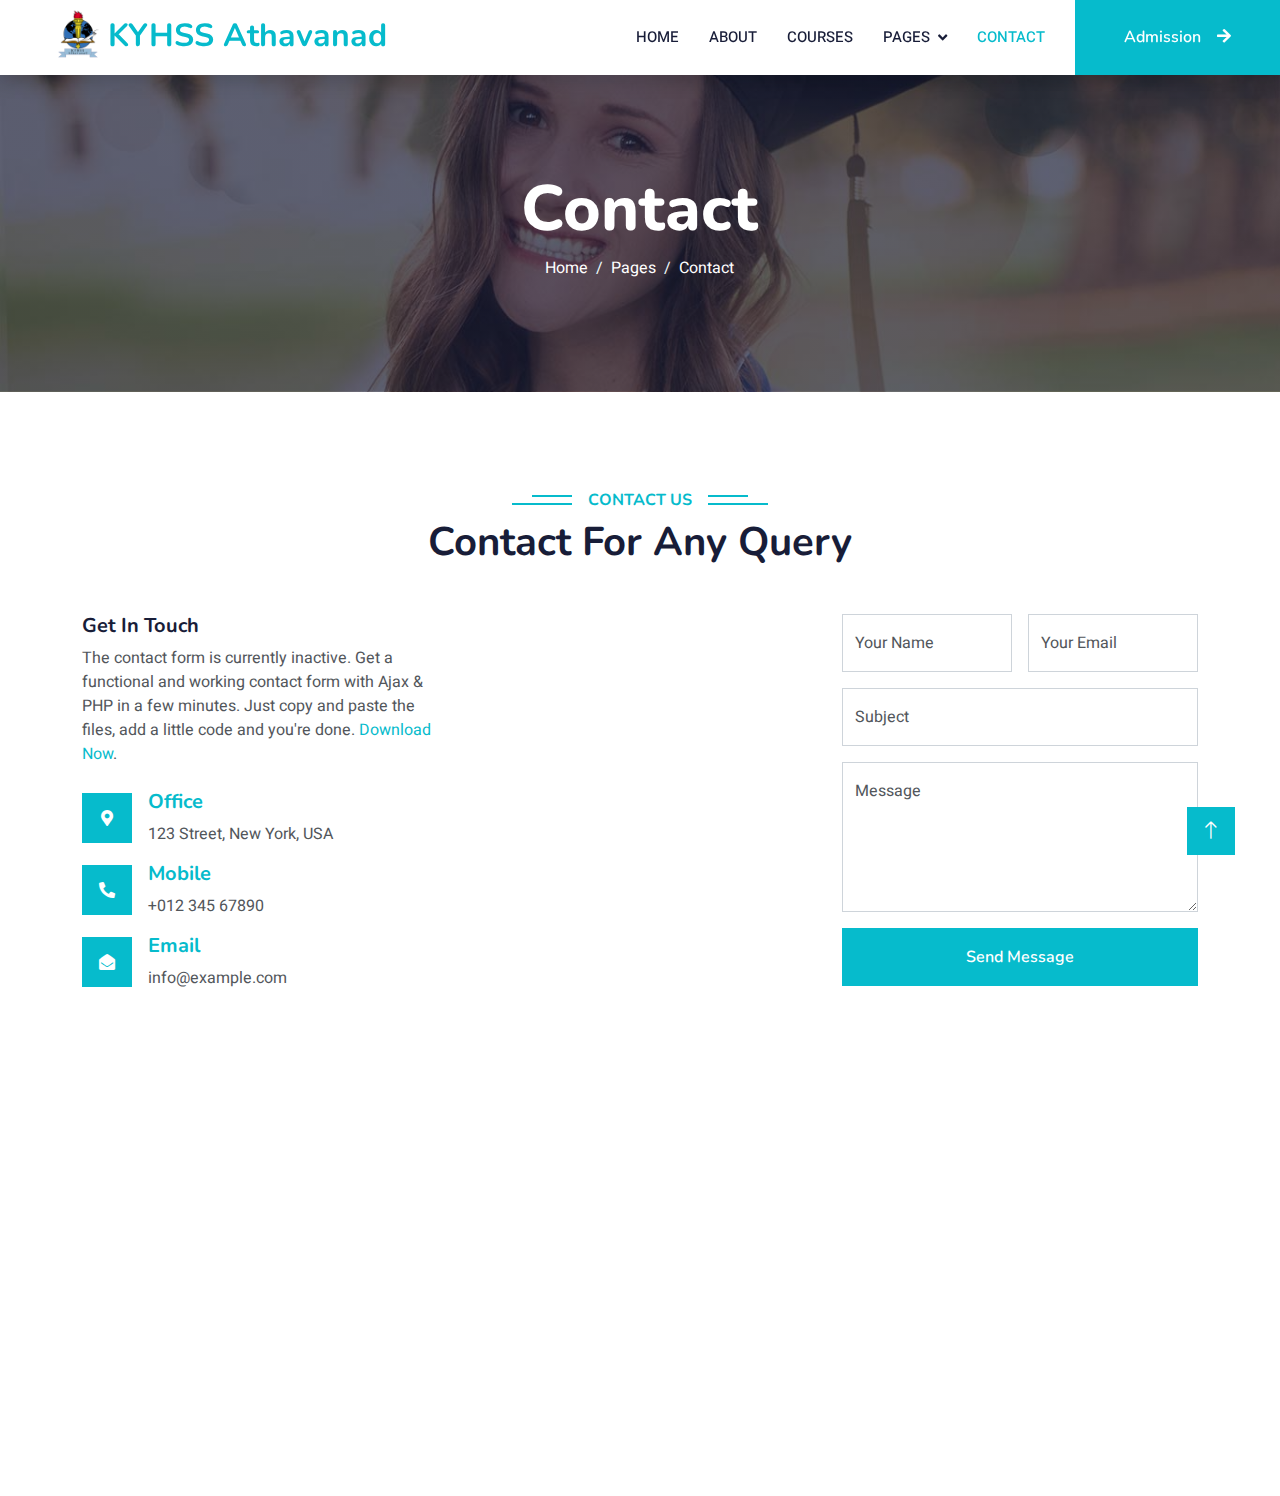
<file: contact.html>
<!DOCTYPE html>
<html lang="en">

<head>
    <meta charset="utf-8">
    <title>Contact | KATTILANGADI YATHEEMKHANA HIGHER SECONDARY SCHOOL, ATHAVANAD</title>
    <meta content="width=device-width, initial-scale=1.0" name="viewport">
    <meta content="" name="keywords">
    <meta content="" name="description">

    <!-- icon link -->
    <link rel="icon" href="img/KYHSS-LOGO---bw.png" type="image/icon type">

    <!-- Favicon -->
    <link href="img/favicon.ico" rel="icon">

    <!-- Google Web Fonts -->
    <link rel="preconnect" href="https://fonts.googleapis.com">
    <link rel="preconnect" href="https://fonts.gstatic.com" crossorigin>
    <link href="https://fonts.googleapis.com/css2?family=Heebo:wght@400;500;600&family=Nunito:wght@600;700;800&display=swap" rel="stylesheet">

    <!-- Icon Font Stylesheet -->
    <link href="https://cdnjs.cloudflare.com/ajax/libs/font-awesome/5.10.0/css/all.min.css" rel="stylesheet">
    <link href="https://cdn.jsdelivr.net/npm/bootstrap-icons@1.4.1/font/bootstrap-icons.css" rel="stylesheet">

    <!-- Libraries Stylesheet -->
    <link href="lib/animate/animate.min.css" rel="stylesheet">
    <link href="lib/owlcarousel/assets/owl.carousel.min.css" rel="stylesheet">

    <!-- Customized Bootstrap Stylesheet -->
    <link href="css/bootstrap.min.css" rel="stylesheet">

    <!-- Template Stylesheet -->
    <link href="css/style.css" rel="stylesheet">
</head>

<body>
    <!-- Spinner Start -->
    <div id="spinner" class="show bg-white position-fixed translate-middle w-100 vh-100 top-50 start-50 d-flex align-items-center justify-content-center">
        <div class="spinner-border text-primary" style="width: 3rem; height: 3rem;" role="status">
            <span class="sr-only">Loading...</span>
        </div>
    </div>
    <!-- Spinner End -->


    <!-- Navbar Start -->
    <nav class="navbar navbar-expand-lg bg-white navbar-light shadow sticky-top p-0">
        <a href="index.html" class="navbar-brand d-flex align-items-center px-4 px-lg-5">
            <h2 class="m-0 text-primary"><img class="kyhss-logo" src="img/KYHSS-LOGO---bw.png" alt="KYHSS Logo">KYHSS Athavanad</h2>
        </a>
        <button type="button" class="navbar-toggler me-4" data-bs-toggle="collapse" data-bs-target="#navbarCollapse">
            <span class="navbar-toggler-icon"></span>
        </button>
        <div class="collapse navbar-collapse" id="navbarCollapse">
            <div class="navbar-nav ms-auto p-4 p-lg-0">
                <a href="index.html" class="nav-item nav-link">Home</a>
                <a href="about.html" class="nav-item nav-link">About</a>
                <a href="courses.html" class="nav-item nav-link">Courses</a>
                <div class="nav-item dropdown">
                    <a href="#" class="nav-link dropdown-toggle" data-bs-toggle="dropdown">Pages</a>
                    <div class="dropdown-menu fade-down m-0">
                        <a href="team.html" class="dropdown-item">Our Team</a>
                        <a href="testimonial.html" class="dropdown-item">Testimonial</a>
                        <!-- <a href="404.html" class="dropdown-item">404 Page</a> -->
                    </div>
                </div>
                <a href="contact.html" class="nav-item nav-link active">Contact</a>
            </div>
            <a href="" class="btn btn-primary py-4 px-lg-5 d-none d-lg-block">Admission<i class="fa fa-arrow-right ms-3"></i></a>
        </div>
    </nav>
    <!-- Navbar End -->


    <!-- Header Start -->
    <div class="container-fluid bg-primary py-5 mb-5 page-header">
        <div class="container py-5">
            <div class="row justify-content-center">
                <div class="col-lg-10 text-center">
                    <h1 class="display-3 text-white animated slideInDown">Contact</h1>
                    <nav aria-label="breadcrumb">
                        <ol class="breadcrumb justify-content-center">
                            <li class="breadcrumb-item"><a class="text-white" href="#">Home</a></li>
                            <li class="breadcrumb-item"><a class="text-white" href="#">Pages</a></li>
                            <li class="breadcrumb-item text-white active" aria-current="page">Contact</li>
                        </ol>
                    </nav>
                </div>
            </div>
        </div>
    </div>
    <!-- Header End -->


    <!-- Contact Start -->
    <div class="container-xxl py-5">
        <div class="container">
            <div class="text-center wow fadeInUp" data-wow-delay="0.1s">
                <h6 class="section-title bg-white text-center text-primary px-3">Contact Us</h6>
                <h1 class="mb-5">Contact For Any Query</h1>
            </div>
            <div class="row g-4">
                <div class="col-lg-4 col-md-6 wow fadeInUp" data-wow-delay="0.1s">
                    <h5>Get In Touch</h5>
                    <p class="mb-4">The contact form is currently inactive. Get a functional and working contact form with Ajax & PHP in a few minutes. Just copy and paste the files, add a little code and you're done. <a href="https://htmlcodex.com/contact-form">Download Now</a>.</p>
                    <div class="d-flex align-items-center mb-3">
                        <div class="d-flex align-items-center justify-content-center flex-shrink-0 bg-primary" style="width: 50px; height: 50px;">
                            <i class="fa fa-map-marker-alt text-white"></i>
                        </div>
                        <div class="ms-3">
                            <h5 class="text-primary">Office</h5>
                            <p class="mb-0">123 Street, New York, USA</p>
                        </div>
                    </div>
                    <div class="d-flex align-items-center mb-3">
                        <div class="d-flex align-items-center justify-content-center flex-shrink-0 bg-primary" style="width: 50px; height: 50px;">
                            <i class="fa fa-phone-alt text-white"></i>
                        </div>
                        <div class="ms-3">
                            <h5 class="text-primary">Mobile</h5>
                            <p class="mb-0">+012 345 67890</p>
                        </div>
                    </div>
                    <div class="d-flex align-items-center">
                        <div class="d-flex align-items-center justify-content-center flex-shrink-0 bg-primary" style="width: 50px; height: 50px;">
                            <i class="fa fa-envelope-open text-white"></i>
                        </div>
                        <div class="ms-3">
                            <h5 class="text-primary">Email</h5>
                            <p class="mb-0">info@example.com</p>
                        </div>
                    </div>
                </div>
                <div class="col-lg-4 col-md-6 wow fadeInUp" data-wow-delay="0.3s">
                    <iframe class="position-relative rounded w-100 h-100"
                        src="https://www.google.com/maps/embed?pb=!1m18!1m12!1m3!1d3001156.4288297426!2d-78.01371936852176!3d42.72876761954724!2m3!1f0!2f0!3f0!3m2!1i1024!2i768!4f13.1!3m3!1m2!1s0x4ccc4bf0f123a5a9%3A0xddcfc6c1de189567!2sNew%20York%2C%20USA!5e0!3m2!1sen!2sbd!4v1603794290143!5m2!1sen!2sbd"
                        frameborder="0" style="min-height: 300px; border:0;" allowfullscreen="" aria-hidden="false"
                        tabindex="0"></iframe>
                </div>
                <div class="col-lg-4 col-md-12 wow fadeInUp" data-wow-delay="0.5s">
                    <form>
                        <div class="row g-3">
                            <div class="col-md-6">
                                <div class="form-floating">
                                    <input type="text" class="form-control" id="name" placeholder="Your Name">
                                    <label for="name">Your Name</label>
                                </div>
                            </div>
                            <div class="col-md-6">
                                <div class="form-floating">
                                    <input type="email" class="form-control" id="email" placeholder="Your Email">
                                    <label for="email">Your Email</label>
                                </div>
                            </div>
                            <div class="col-12">
                                <div class="form-floating">
                                    <input type="text" class="form-control" id="subject" placeholder="Subject">
                                    <label for="subject">Subject</label>
                                </div>
                            </div>
                            <div class="col-12">
                                <div class="form-floating">
                                    <textarea class="form-control" placeholder="Leave a message here" id="message" style="height: 150px"></textarea>
                                    <label for="message">Message</label>
                                </div>
                            </div>
                            <div class="col-12">
                                <button class="btn btn-primary w-100 py-3" type="submit">Send Message</button>
                            </div>
                        </div>
                    </form>
                </div>
            </div>
        </div>
    </div>
    <!-- Contact End -->


    <!-- Footer Start -->
    <div class="container-fluid bg-dark text-light footer pt-5 mt-5 wow fadeIn" data-wow-delay="0.1s">
        <div class="container py-5">
            <div class="row g-5">
                <div class="col-lg-3 col-md-6">
                    <h4 class="text-white mb-3">Quick Link</h4>
                    <a class="btn btn-link" href="">About Us</a>
                    <a class="btn btn-link" href="">Contact Us</a>
                    <a class="btn btn-link" href="">Privacy Policy</a>
                    <a class="btn btn-link" href="">Terms & Condition</a>
                    <a class="btn btn-link" href="">FAQs & Help</a>
                </div>
                <div class="col-lg-3 col-md-6">
                    <h4 class="text-white mb-3">Contact</h4>
                    <p class="mb-2"><i class="fa fa-map-marker-alt me-3"></i>123 Street, New York, USA</p>
                    <p class="mb-2"><i class="fa fa-phone-alt me-3"></i>+012 345 67890</p>
                    <p class="mb-2"><i class="fa fa-envelope me-3"></i>info@example.com</p>
                    <div class="d-flex pt-2">
                        <a class="btn btn-outline-light btn-social" href=""><i class="fab fa-twitter"></i></a>
                        <a class="btn btn-outline-light btn-social" href=""><i class="fab fa-facebook-f"></i></a>
                        <a class="btn btn-outline-light btn-social" href=""><i class="fab fa-youtube"></i></a>
                        <a class="btn btn-outline-light btn-social" href=""><i class="fab fa-linkedin-in"></i></a>
                    </div>
                </div>
                <div class="col-lg-3 col-md-6">
                    <h4 class="text-white mb-3">Gallery</h4>
                    <div class="row g-2 pt-2">
                        <div class="col-4">
                            <img class="img-fluid bg-light p-1" src="img/course-1.jpg" alt="">
                        </div>
                        <div class="col-4">
                            <img class="img-fluid bg-light p-1" src="img/course-2.jpg" alt="">
                        </div>
                        <div class="col-4">
                            <img class="img-fluid bg-light p-1" src="img/course-3.jpg" alt="">
                        </div>
                        <div class="col-4">
                            <img class="img-fluid bg-light p-1" src="img/course-2.jpg" alt="">
                        </div>
                        <div class="col-4">
                            <img class="img-fluid bg-light p-1" src="img/course-3.jpg" alt="">
                        </div>
                        <div class="col-4">
                            <img class="img-fluid bg-light p-1" src="img/course-1.jpg" alt="">
                        </div>
                    </div>
                </div>
                <div class="col-lg-3 col-md-6">
                    <h4 class="text-white mb-3">Newsletter</h4>
                    <p>Dolor amet sit justo amet elitr clita ipsum elitr est.</p>
                    <div class="position-relative mx-auto" style="max-width: 400px;">
                        <input class="form-control border-0 w-100 py-3 ps-4 pe-5" type="text" placeholder="Your email">
                        <button type="button" class="btn btn-primary py-2 position-absolute top-0 end-0 mt-2 me-2">SignUp</button>
                    </div>
                </div>
            </div>
        </div>
        <div class="container">
            <div class="copyright">
                <div class="row">
                    <div class="col-md-6 text-center text-md-start mb-3 mb-md-0">
                        &copy; <a class="border-bottom" href="#">Your Site Name</a>, All Right Reserved.

                        <!--/*** This template is free as long as you keep the footer author’s credit link/attribution link/backlink. If you'd like to use the template without the footer author’s credit link/attribution link/backlink, you can purchase the Credit Removal License from "https://htmlcodex.com/credit-removal". Thank you for your support. ***/-->
                        Designed By <a class="border-bottom" href="https://htmlcodex.com">HTML Codex</a>
                    </div>
                    <div class="col-md-6 text-center text-md-end">
                        <div class="footer-menu">
                            <a href="">Home</a>
                            <a href="">Cookies</a>
                            <a href="">Help</a>
                            <a href="">FQAs</a>
                        </div>
                    </div>
                </div>
            </div>
        </div>
    </div>
    <!-- Footer End -->


    <!-- Back to Top -->
    <a href="#" class="btn btn-lg btn-primary btn-lg-square back-to-top"><i class="bi bi-arrow-up"></i></a>


    <!-- JavaScript Libraries -->
    <script src="https://code.jquery.com/jquery-3.4.1.min.js"></script>
    <script src="https://cdn.jsdelivr.net/npm/bootstrap@5.0.0/dist/js/bootstrap.bundle.min.js"></script>
    <script src="lib/wow/wow.min.js"></script>
    <script src="lib/easing/easing.min.js"></script>
    <script src="lib/waypoints/waypoints.min.js"></script>
    <script src="lib/owlcarousel/owl.carousel.min.js"></script>

    <!-- Template Javascript -->
    <script src="js/main.js"></script>
</body>

</html>
</file>
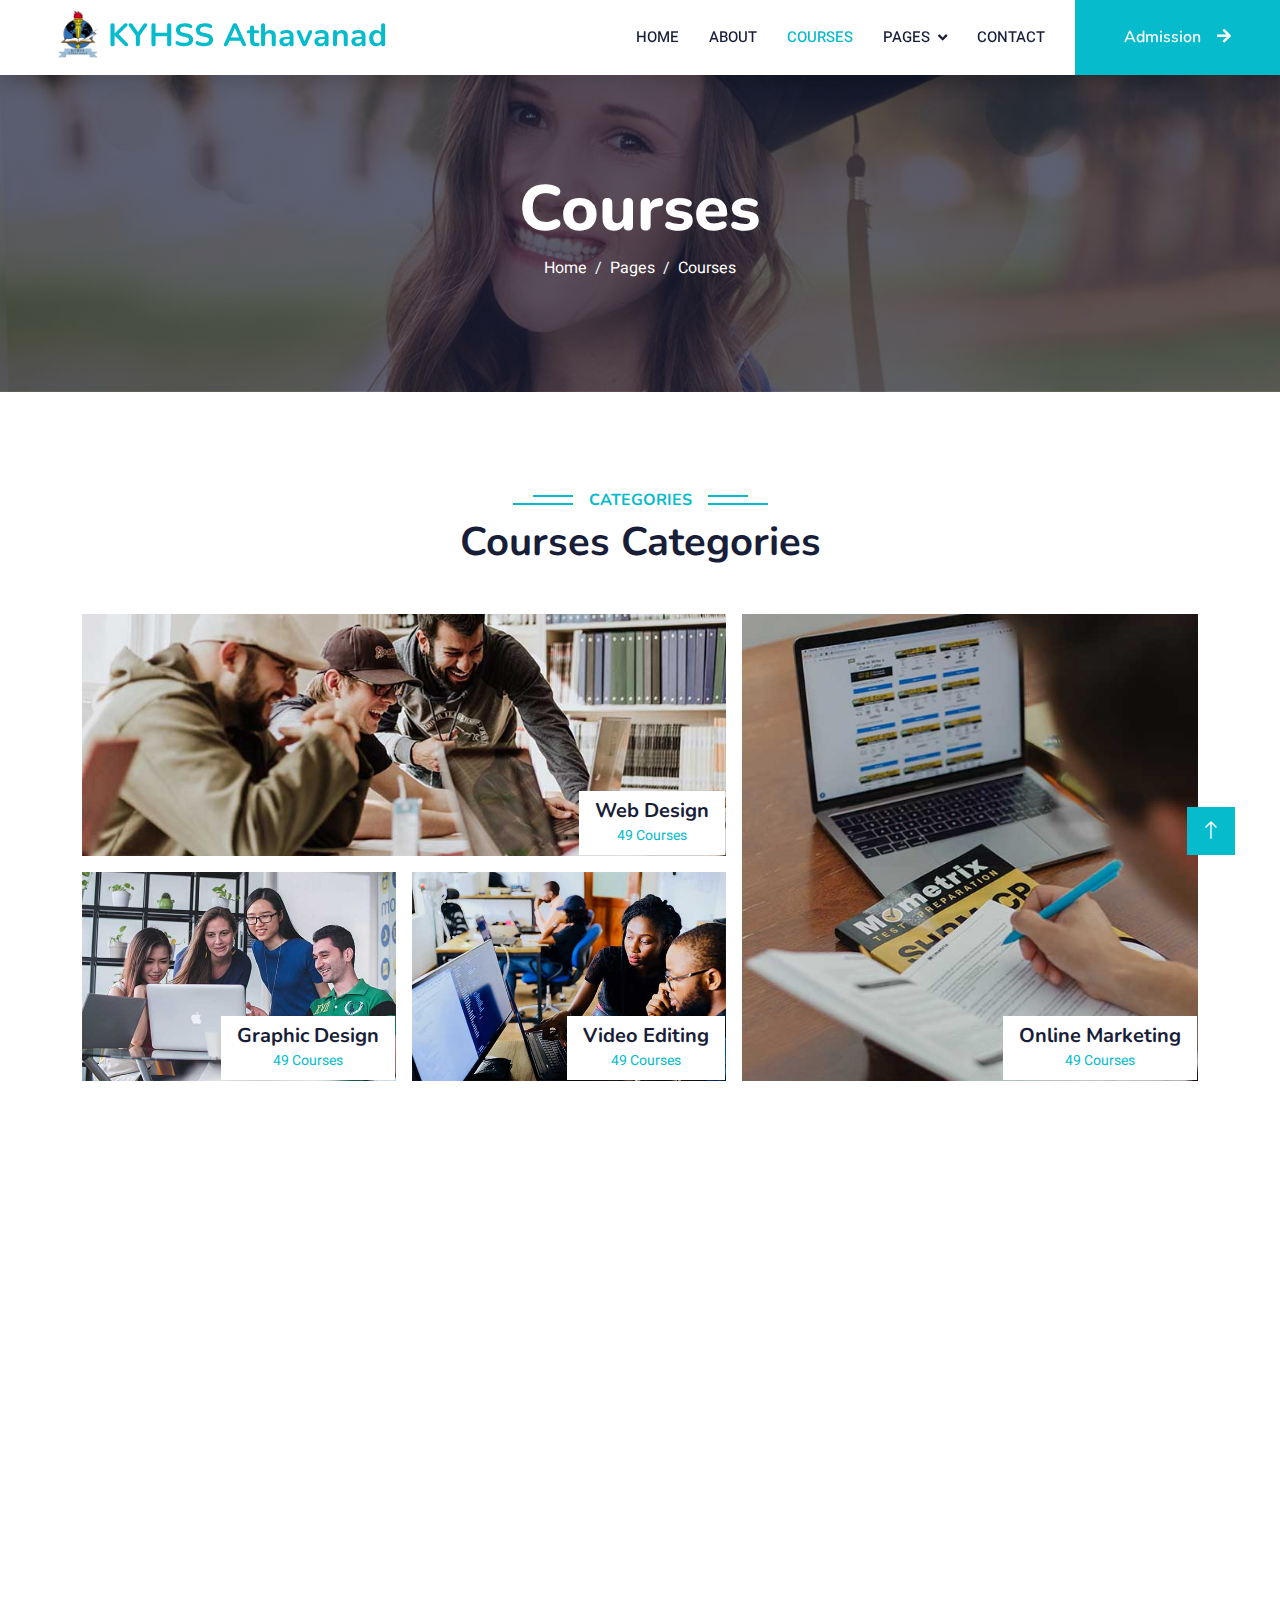
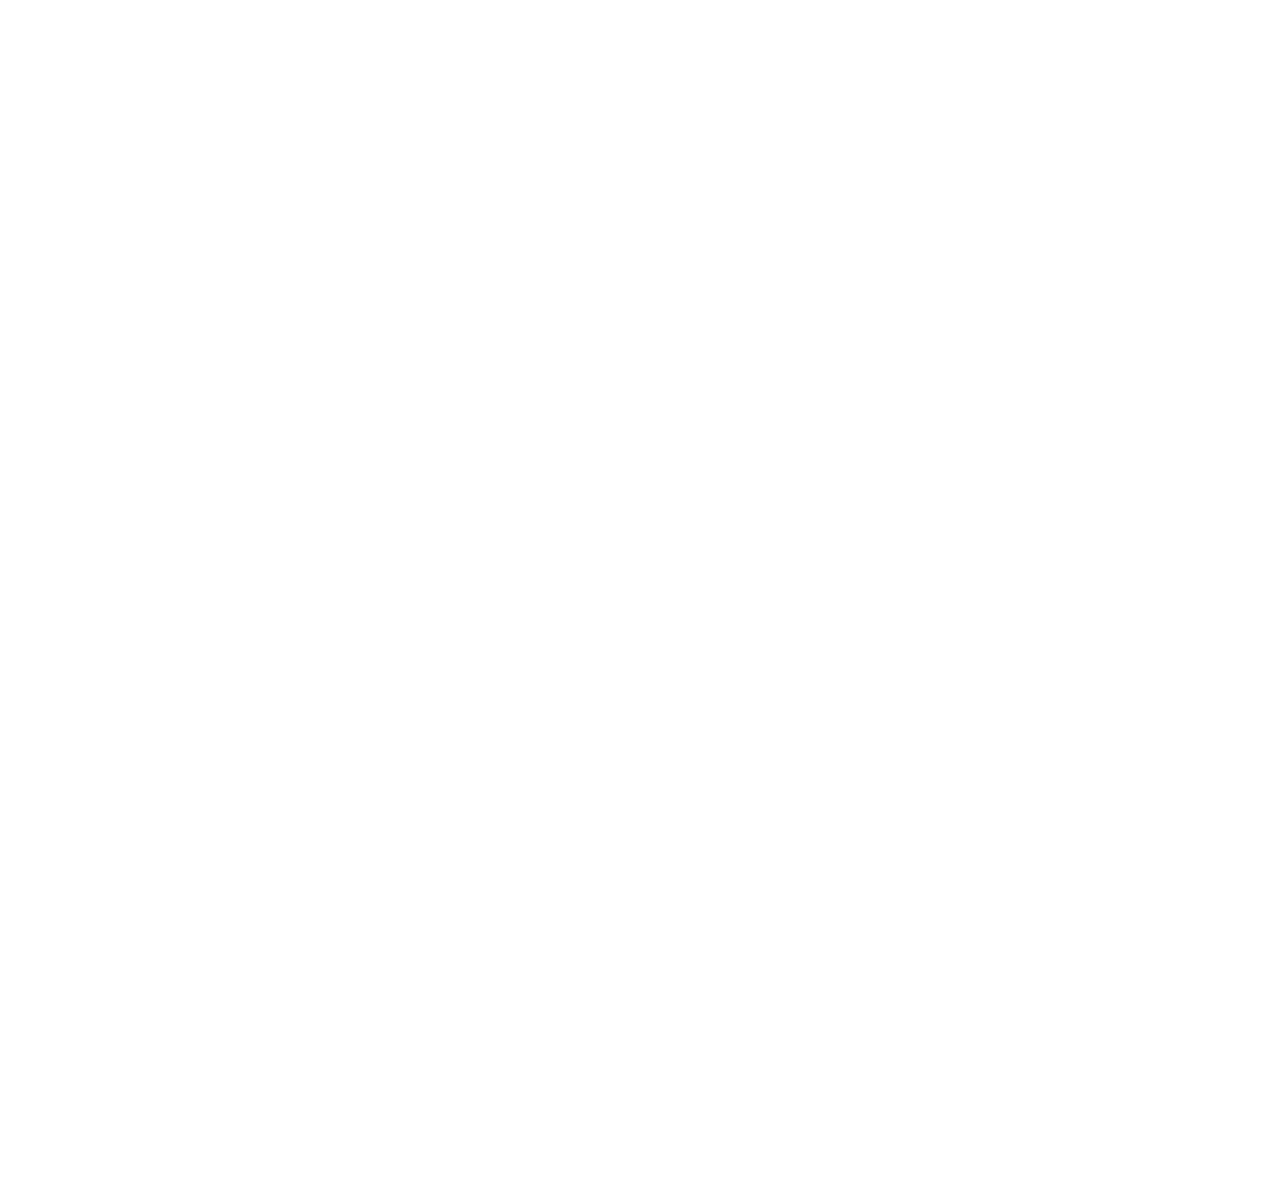
<file: courses.html>
<!DOCTYPE html>
<html lang="en">

<head>
    <meta charset="utf-8">
    <title>Courses | KATTILANGADI YATHEEMKHANA HIGHER SECONDARY SCHOOL, ATHAVANAD</title>
    <meta content="width=device-width, initial-scale=1.0" name="viewport">
    <meta content="" name="keywords">
    <meta content="" name="description">

    <!-- icon link -->
    <link rel="icon" href="img/KYHSS-LOGO---bw.png" type="image/icon type">

    <!-- Favicon -->
    <link href="img/favicon.ico" rel="icon">

    <!-- Google Web Fonts -->
    <link rel="preconnect" href="https://fonts.googleapis.com">
    <link rel="preconnect" href="https://fonts.gstatic.com" crossorigin>
    <link href="https://fonts.googleapis.com/css2?family=Heebo:wght@400;500;600&family=Nunito:wght@600;700;800&display=swap" rel="stylesheet">

    <!-- Icon Font Stylesheet -->
    <link href="https://cdnjs.cloudflare.com/ajax/libs/font-awesome/5.10.0/css/all.min.css" rel="stylesheet">
    <link href="https://cdn.jsdelivr.net/npm/bootstrap-icons@1.4.1/font/bootstrap-icons.css" rel="stylesheet">

    <!-- Libraries Stylesheet -->
    <link href="lib/animate/animate.min.css" rel="stylesheet">
    <link href="lib/owlcarousel/assets/owl.carousel.min.css" rel="stylesheet">

    <!-- Customized Bootstrap Stylesheet -->
    <link href="css/bootstrap.min.css" rel="stylesheet">

    <!-- Template Stylesheet -->
    <link href="css/style.css" rel="stylesheet">
</head>

<body>
    <!-- Spinner Start -->
    <div id="spinner" class="show bg-white position-fixed translate-middle w-100 vh-100 top-50 start-50 d-flex align-items-center justify-content-center">
        <div class="spinner-border text-primary" style="width: 3rem; height: 3rem;" role="status">
            <span class="sr-only">Loading...</span>
        </div>
    </div>
    <!-- Spinner End -->


    <!-- Navbar Start -->
    <nav class="navbar navbar-expand-lg bg-white navbar-light shadow sticky-top p-0">
        <a href="index.html" class="navbar-brand d-flex align-items-center px-4 px-lg-5">
            <h2 class="m-0 text-primary"><img class="kyhss-logo" src="img/KYHSS-LOGO---bw.png" alt="KYHSS Logo">KYHSS Athavanad</h2>
        </a>
        <button type="button" class="navbar-toggler me-4" data-bs-toggle="collapse" data-bs-target="#navbarCollapse">
            <span class="navbar-toggler-icon"></span>
        </button>
        <div class="collapse navbar-collapse" id="navbarCollapse">
            <div class="navbar-nav ms-auto p-4 p-lg-0">
                <a href="index.html" class="nav-item nav-link">Home</a>
                <a href="about.html" class="nav-item nav-link">About</a>
                <a href="courses.html" class="nav-item nav-link active">Courses</a>
                <div class="nav-item dropdown">
                    <a href="#" class="nav-link dropdown-toggle" data-bs-toggle="dropdown">Pages</a>
                    <div class="dropdown-menu fade-down m-0">
                        <a href="team.html" class="dropdown-item">Our Team</a>
                        <a href="testimonial.html" class="dropdown-item">Testimonial</a>
                        <!-- <a href="404.html" class="dropdown-item">404 Page</a> -->
                    </div>
                </div>
                <a href="contact.html" class="nav-item nav-link">Contact</a>
            </div>
            <a href="" class="btn btn-primary py-4 px-lg-5 d-none d-lg-block">Admission<i class="fa fa-arrow-right ms-3"></i></a>
        </div>
    </nav>
    <!-- Navbar End -->


    <!-- Header Start -->
    <div class="container-fluid bg-primary py-5 mb-5 page-header">
        <div class="container py-5">
            <div class="row justify-content-center">
                <div class="col-lg-10 text-center">
                    <h1 class="display-3 text-white animated slideInDown">Courses</h1>
                    <nav aria-label="breadcrumb">
                        <ol class="breadcrumb justify-content-center">
                            <li class="breadcrumb-item"><a class="text-white" href="#">Home</a></li>
                            <li class="breadcrumb-item"><a class="text-white" href="#">Pages</a></li>
                            <li class="breadcrumb-item text-white active" aria-current="page">Courses</li>
                        </ol>
                    </nav>
                </div>
            </div>
        </div>
    </div>
    <!-- Header End -->


    <!-- Categories Start -->
    <div class="container-xxl py-5 category">
        <div class="container">
            <div class="text-center wow fadeInUp" data-wow-delay="0.1s">
                <h6 class="section-title bg-white text-center text-primary px-3">Categories</h6>
                <h1 class="mb-5">Courses Categories</h1>
            </div>
            <div class="row g-3">
                <div class="col-lg-7 col-md-6">
                    <div class="row g-3">
                        <div class="col-lg-12 col-md-12 wow zoomIn" data-wow-delay="0.1s">
                            <a class="position-relative d-block overflow-hidden" href="">
                                <img class="img-fluid" src="img/cat-1.jpg" alt="">
                                <div class="bg-white text-center position-absolute bottom-0 end-0 py-2 px-3" style="margin: 1px;">
                                    <h5 class="m-0">Web Design</h5>
                                    <small class="text-primary">49 Courses</small>
                                </div>
                            </a>
                        </div>
                        <div class="col-lg-6 col-md-12 wow zoomIn" data-wow-delay="0.3s">
                            <a class="position-relative d-block overflow-hidden" href="">
                                <img class="img-fluid" src="img/cat-2.jpg" alt="">
                                <div class="bg-white text-center position-absolute bottom-0 end-0 py-2 px-3" style="margin: 1px;">
                                    <h5 class="m-0">Graphic Design</h5>
                                    <small class="text-primary">49 Courses</small>
                                </div>
                            </a>
                        </div>
                        <div class="col-lg-6 col-md-12 wow zoomIn" data-wow-delay="0.5s">
                            <a class="position-relative d-block overflow-hidden" href="">
                                <img class="img-fluid" src="img/cat-3.jpg" alt="">
                                <div class="bg-white text-center position-absolute bottom-0 end-0 py-2 px-3" style="margin: 1px;">
                                    <h5 class="m-0">Video Editing</h5>
                                    <small class="text-primary">49 Courses</small>
                                </div>
                            </a>
                        </div>
                    </div>
                </div>
                <div class="col-lg-5 col-md-6 wow zoomIn" data-wow-delay="0.7s" style="min-height: 350px;">
                    <a class="position-relative d-block h-100 overflow-hidden" href="">
                        <img class="img-fluid position-absolute w-100 h-100" src="img/cat-4.jpg" alt="" style="object-fit: cover;">
                        <div class="bg-white text-center position-absolute bottom-0 end-0 py-2 px-3" style="margin:  1px;">
                            <h5 class="m-0">Online Marketing</h5>
                            <small class="text-primary">49 Courses</small>
                        </div>
                    </a>
                </div>
            </div>
        </div>
    </div>
    <!-- Categories Start -->


    <!-- Courses Start -->
    <div class="container-xxl py-5">
        <div class="container">
            <div class="text-center wow fadeInUp" data-wow-delay="0.1s">
                <h6 class="section-title bg-white text-center text-primary px-3">Courses</h6>
                <h1 class="mb-5">Popular Courses</h1>
            </div>
            <div class="row g-4 justify-content-center">
                <div class="col-lg-4 col-md-6 wow fadeInUp" data-wow-delay="0.1s">
                    <div class="course-item bg-light">
                        <div class="position-relative overflow-hidden">
                            <img class="img-fluid" src="img/course-1.jpg" alt="">
                            <div class="w-100 d-flex justify-content-center position-absolute bottom-0 start-0 mb-4">
                                <a href="#" class="flex-shrink-0 btn btn-sm btn-primary px-3 border-end" style="border-radius: 30px 0 0 30px;">Read More</a>
                                <a href="#" class="flex-shrink-0 btn btn-sm btn-primary px-3" style="border-radius: 0 30px 30px 0;">Join Now</a>
                            </div>
                        </div>
                        <div class="text-center p-4 pb-0">
                            <h3 class="mb-0">$149.00</h3>
                            <div class="mb-3">
                                <small class="fa fa-star text-primary"></small>
                                <small class="fa fa-star text-primary"></small>
                                <small class="fa fa-star text-primary"></small>
                                <small class="fa fa-star text-primary"></small>
                                <small class="fa fa-star text-primary"></small>
                                <small>(123)</small>
                            </div>
                            <h5 class="mb-4">Web Design & Development Course for Beginners</h5>
                        </div>
                        <div class="d-flex border-top">
                            <small class="flex-fill text-center border-end py-2"><i class="fa fa-user-tie text-primary me-2"></i>John Doe</small>
                            <small class="flex-fill text-center border-end py-2"><i class="fa fa-clock text-primary me-2"></i>1.49 Hrs</small>
                            <small class="flex-fill text-center py-2"><i class="fa fa-user text-primary me-2"></i>30 Students</small>
                        </div>
                    </div>
                </div>
                <div class="col-lg-4 col-md-6 wow fadeInUp" data-wow-delay="0.3s">
                    <div class="course-item bg-light">
                        <div class="position-relative overflow-hidden">
                            <img class="img-fluid" src="img/course-2.jpg" alt="">
                            <div class="w-100 d-flex justify-content-center position-absolute bottom-0 start-0 mb-4">
                                <a href="#" class="flex-shrink-0 btn btn-sm btn-primary px-3 border-end" style="border-radius: 30px 0 0 30px;">Read More</a>
                                <a href="#" class="flex-shrink-0 btn btn-sm btn-primary px-3" style="border-radius: 0 30px 30px 0;">Join Now</a>
                            </div>
                        </div>
                        <div class="text-center p-4 pb-0">
                            <h3 class="mb-0">$149.00</h3>
                            <div class="mb-3">
                                <small class="fa fa-star text-primary"></small>
                                <small class="fa fa-star text-primary"></small>
                                <small class="fa fa-star text-primary"></small>
                                <small class="fa fa-star text-primary"></small>
                                <small class="fa fa-star text-primary"></small>
                                <small>(123)</small>
                            </div>
                            <h5 class="mb-4">Web Design & Development Course for Beginners</h5>
                        </div>
                        <div class="d-flex border-top">
                            <small class="flex-fill text-center border-end py-2"><i class="fa fa-user-tie text-primary me-2"></i>John Doe</small>
                            <small class="flex-fill text-center border-end py-2"><i class="fa fa-clock text-primary me-2"></i>1.49 Hrs</small>
                            <small class="flex-fill text-center py-2"><i class="fa fa-user text-primary me-2"></i>30 Students</small>
                        </div>
                    </div>
                </div>
                <div class="col-lg-4 col-md-6 wow fadeInUp" data-wow-delay="0.5s">
                    <div class="course-item bg-light">
                        <div class="position-relative overflow-hidden">
                            <img class="img-fluid" src="img/course-3.jpg" alt="">
                            <div class="w-100 d-flex justify-content-center position-absolute bottom-0 start-0 mb-4">
                                <a href="#" class="flex-shrink-0 btn btn-sm btn-primary px-3 border-end" style="border-radius: 30px 0 0 30px;">Read More</a>
                                <a href="#" class="flex-shrink-0 btn btn-sm btn-primary px-3" style="border-radius: 0 30px 30px 0;">Join Now</a>
                            </div>
                        </div>
                        <div class="text-center p-4 pb-0">
                            <h3 class="mb-0">$149.00</h3>
                            <div class="mb-3">
                                <small class="fa fa-star text-primary"></small>
                                <small class="fa fa-star text-primary"></small>
                                <small class="fa fa-star text-primary"></small>
                                <small class="fa fa-star text-primary"></small>
                                <small class="fa fa-star text-primary"></small>
                                <small>(123)</small>
                            </div>
                            <h5 class="mb-4">Web Design & Development Course for Beginners</h5>
                        </div>
                        <div class="d-flex border-top">
                            <small class="flex-fill text-center border-end py-2"><i class="fa fa-user-tie text-primary me-2"></i>John Doe</small>
                            <small class="flex-fill text-center border-end py-2"><i class="fa fa-clock text-primary me-2"></i>1.49 Hrs</small>
                            <small class="flex-fill text-center py-2"><i class="fa fa-user text-primary me-2"></i>30 Students</small>
                        </div>
                    </div>
                </div>
            </div>
        </div>
    </div>
    <!-- Courses End -->


    <!-- Testimonial Start -->
    <div class="container-xxl py-5 wow fadeInUp" data-wow-delay="0.1s">
        <div class="container">
            <div class="text-center">
                <h6 class="section-title bg-white text-center text-primary px-3">Testimonial</h6>
                <h1 class="mb-5">Our Students Say!</h1>
            </div>
            <div class="owl-carousel testimonial-carousel position-relative">
                <div class="testimonial-item text-center">
                    <img class="border rounded-circle p-2 mx-auto mb-3" src="img/testimonial-1.jpg" style="width: 80px; height: 80px;">
                    <h5 class="mb-0">Client Name</h5>
                    <p>Profession</p>
                    <div class="testimonial-text bg-light text-center p-4">
                    <p class="mb-0">Tempor erat elitr rebum at clita. Diam dolor diam ipsum sit diam amet diam et eos. Clita erat ipsum et lorem et sit.</p>
                    </div>
                </div>
                <div class="testimonial-item text-center">
                    <img class="border rounded-circle p-2 mx-auto mb-3" src="img/testimonial-2.jpg" style="width: 80px; height: 80px;">
                    <h5 class="mb-0">Client Name</h5>
                    <p>Profession</p>
                    <div class="testimonial-text bg-light text-center p-4">
                    <p class="mb-0">Tempor erat elitr rebum at clita. Diam dolor diam ipsum sit diam amet diam et eos. Clita erat ipsum et lorem et sit.</p>
                    </div>
                </div>
                <div class="testimonial-item text-center">
                    <img class="border rounded-circle p-2 mx-auto mb-3" src="img/testimonial-3.jpg" style="width: 80px; height: 80px;">
                    <h5 class="mb-0">Client Name</h5>
                    <p>Profession</p>
                    <div class="testimonial-text bg-light text-center p-4">
                    <p class="mb-0">Tempor erat elitr rebum at clita. Diam dolor diam ipsum sit diam amet diam et eos. Clita erat ipsum et lorem et sit.</p>
                    </div>
                </div>
                <div class="testimonial-item text-center">
                    <img class="border rounded-circle p-2 mx-auto mb-3" src="img/testimonial-4.jpg" style="width: 80px; height: 80px;">
                    <h5 class="mb-0">Client Name</h5>
                    <p>Profession</p>
                    <div class="testimonial-text bg-light text-center p-4">
                    <p class="mb-0">Tempor erat elitr rebum at clita. Diam dolor diam ipsum sit diam amet diam et eos. Clita erat ipsum et lorem et sit.</p>
                    </div>
                </div>
            </div>
        </div>
    </div>
    <!-- Testimonial End -->
        

    <!-- Footer Start -->
    <div class="container-fluid bg-dark text-light footer pt-5 mt-5 wow fadeIn" data-wow-delay="0.1s">
        <div class="container py-5">
            <div class="row g-5">
                <div class="col-lg-3 col-md-6">
                    <h4 class="text-white mb-3">Quick Link</h4>
                    <a class="btn btn-link" href="">About Us</a>
                    <a class="btn btn-link" href="">Contact Us</a>
                    <a class="btn btn-link" href="">Privacy Policy</a>
                    <a class="btn btn-link" href="">Terms & Condition</a>
                    <a class="btn btn-link" href="">FAQs & Help</a>
                </div>
                <div class="col-lg-3 col-md-6">
                    <h4 class="text-white mb-3">Contact</h4>
                    <p class="mb-2"><i class="fa fa-map-marker-alt me-3"></i>123 Street, New York, USA</p>
                    <p class="mb-2"><i class="fa fa-phone-alt me-3"></i>+012 345 67890</p>
                    <p class="mb-2"><i class="fa fa-envelope me-3"></i>info@example.com</p>
                    <div class="d-flex pt-2">
                        <a class="btn btn-outline-light btn-social" href=""><i class="fab fa-twitter"></i></a>
                        <a class="btn btn-outline-light btn-social" href=""><i class="fab fa-facebook-f"></i></a>
                        <a class="btn btn-outline-light btn-social" href=""><i class="fab fa-youtube"></i></a>
                        <a class="btn btn-outline-light btn-social" href=""><i class="fab fa-linkedin-in"></i></a>
                    </div>
                </div>
                <div class="col-lg-3 col-md-6">
                    <h4 class="text-white mb-3">Gallery</h4>
                    <div class="row g-2 pt-2">
                        <div class="col-4">
                            <img class="img-fluid bg-light p-1" src="img/course-1.jpg" alt="">
                        </div>
                        <div class="col-4">
                            <img class="img-fluid bg-light p-1" src="img/course-2.jpg" alt="">
                        </div>
                        <div class="col-4">
                            <img class="img-fluid bg-light p-1" src="img/course-3.jpg" alt="">
                        </div>
                        <div class="col-4">
                            <img class="img-fluid bg-light p-1" src="img/course-2.jpg" alt="">
                        </div>
                        <div class="col-4">
                            <img class="img-fluid bg-light p-1" src="img/course-3.jpg" alt="">
                        </div>
                        <div class="col-4">
                            <img class="img-fluid bg-light p-1" src="img/course-1.jpg" alt="">
                        </div>
                    </div>
                </div>
                <div class="col-lg-3 col-md-6">
                    <h4 class="text-white mb-3">Newsletter</h4>
                    <p>Dolor amet sit justo amet elitr clita ipsum elitr est.</p>
                    <div class="position-relative mx-auto" style="max-width: 400px;">
                        <input class="form-control border-0 w-100 py-3 ps-4 pe-5" type="text" placeholder="Your email">
                        <button type="button" class="btn btn-primary py-2 position-absolute top-0 end-0 mt-2 me-2">SignUp</button>
                    </div>
                </div>
            </div>
        </div>
        <div class="container">
            <div class="copyright">
                <div class="row">
                    <div class="col-md-6 text-center text-md-start mb-3 mb-md-0">
                        &copy; <a class="border-bottom" href="#">Your Site Name</a>, All Right Reserved.

                        <!--/*** This template is free as long as you keep the footer author’s credit link/attribution link/backlink. If you'd like to use the template without the footer author’s credit link/attribution link/backlink, you can purchase the Credit Removal License from "https://htmlcodex.com/credit-removal". Thank you for your support. ***/-->
                        Designed By <a class="border-bottom" href="https://htmlcodex.com">HTML Codex</a>
                    </div>
                    <div class="col-md-6 text-center text-md-end">
                        <div class="footer-menu">
                            <a href="">Home</a>
                            <a href="">Cookies</a>
                            <a href="">Help</a>
                            <a href="">FQAs</a>
                        </div>
                    </div>
                </div>
            </div>
        </div>
    </div>
    <!-- Footer End -->


    <!-- Back to Top -->
    <a href="#" class="btn btn-lg btn-primary btn-lg-square back-to-top"><i class="bi bi-arrow-up"></i></a>


    <!-- JavaScript Libraries -->
    <script src="https://code.jquery.com/jquery-3.4.1.min.js"></script>
    <script src="https://cdn.jsdelivr.net/npm/bootstrap@5.0.0/dist/js/bootstrap.bundle.min.js"></script>
    <script src="lib/wow/wow.min.js"></script>
    <script src="lib/easing/easing.min.js"></script>
    <script src="lib/waypoints/waypoints.min.js"></script>
    <script src="lib/owlcarousel/owl.carousel.min.js"></script>

    <!-- Template Javascript -->
    <script src="js/main.js"></script>
</body>

</html>
</file>
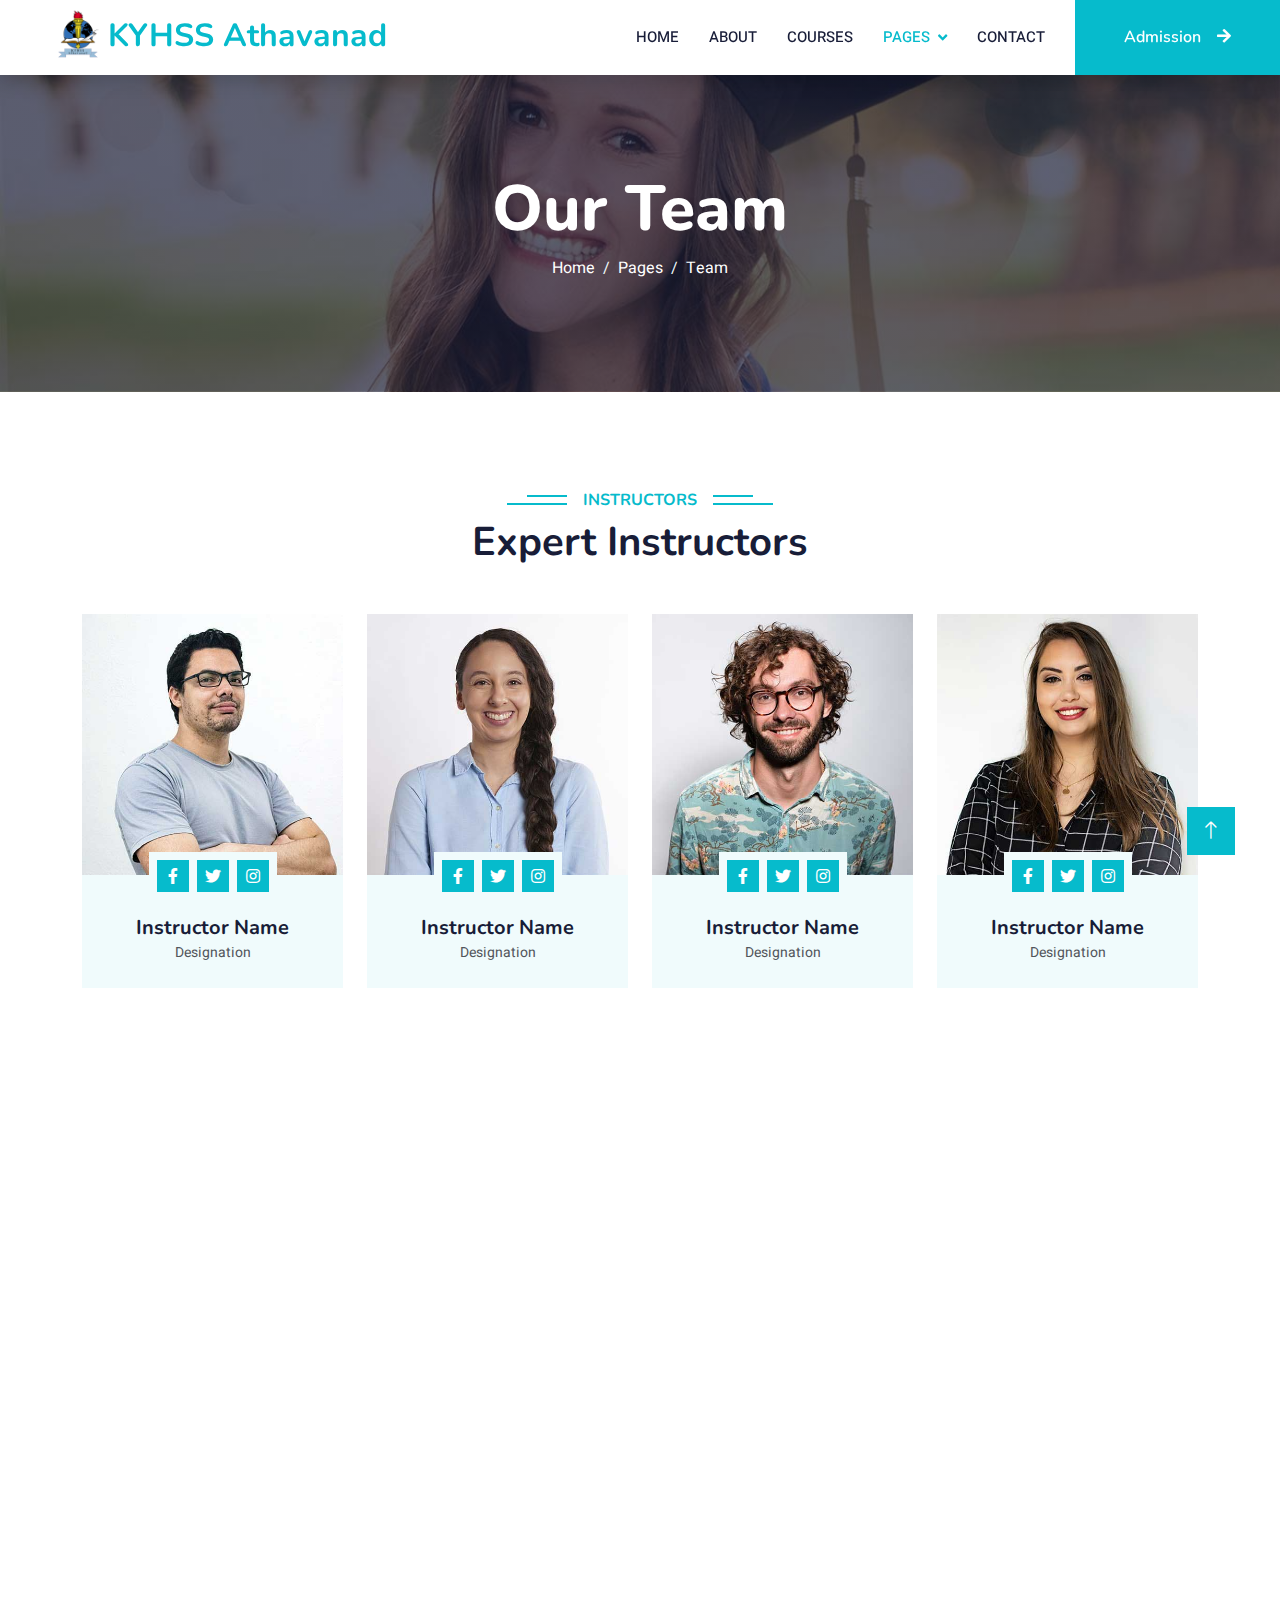
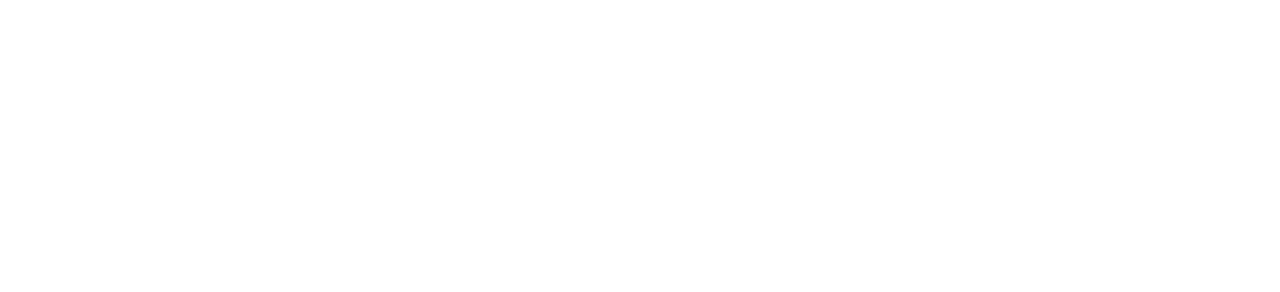
<file: team.html>
<!DOCTYPE html>
<html lang="en">

<head>
    <meta charset="utf-8">
    <title>Faculty | KATTILANGADI YATHEEMKHANA HIGHER SECONDARY SCHOOL, ATHAVANAD</title>
    <meta content="width=device-width, initial-scale=1.0" name="viewport">
    <meta content="" name="keywords">
    <meta content="" name="description">

    <!-- icon link -->
    <link rel="icon" href="img/KYHSS-LOGO---bw.png" type="image/icon type">

    <!-- Favicon -->
    <link href="img/favicon.ico" rel="icon">

    <!-- Google Web Fonts -->
    <link rel="preconnect" href="https://fonts.googleapis.com">
    <link rel="preconnect" href="https://fonts.gstatic.com" crossorigin>
    <link href="https://fonts.googleapis.com/css2?family=Heebo:wght@400;500;600&family=Nunito:wght@600;700;800&display=swap" rel="stylesheet">

    <!-- Icon Font Stylesheet -->
    <link href="https://cdnjs.cloudflare.com/ajax/libs/font-awesome/5.10.0/css/all.min.css" rel="stylesheet">
    <link href="https://cdn.jsdelivr.net/npm/bootstrap-icons@1.4.1/font/bootstrap-icons.css" rel="stylesheet">

    <!-- Libraries Stylesheet -->
    <link href="lib/animate/animate.min.css" rel="stylesheet">
    <link href="lib/owlcarousel/assets/owl.carousel.min.css" rel="stylesheet">

    <!-- Customized Bootstrap Stylesheet -->
    <link href="css/bootstrap.min.css" rel="stylesheet">

    <!-- Template Stylesheet -->
    <link href="css/style.css" rel="stylesheet">
</head>

<body>
    <!-- Spinner Start -->
    <div id="spinner" class="show bg-white position-fixed translate-middle w-100 vh-100 top-50 start-50 d-flex align-items-center justify-content-center">
        <div class="spinner-border text-primary" style="width: 3rem; height: 3rem;" role="status">
            <span class="sr-only">Loading...</span>
        </div>
    </div>
    <!-- Spinner End -->


    <!-- Navbar Start -->
    <nav class="navbar navbar-expand-lg bg-white navbar-light shadow sticky-top p-0">
        <a href="index.html" class="navbar-brand d-flex align-items-center px-4 px-lg-5">
            <h2 class="m-0 text-primary"><img class="kyhss-logo" src="img/KYHSS-LOGO---bw.png" alt="KYHSS Logo">KYHSS Athavanad</h2>
        </a>
        <button type="button" class="navbar-toggler me-4" data-bs-toggle="collapse" data-bs-target="#navbarCollapse">
            <span class="navbar-toggler-icon"></span>
        </button>
        <div class="collapse navbar-collapse" id="navbarCollapse">
            <div class="navbar-nav ms-auto p-4 p-lg-0">
                <a href="index.html" class="nav-item nav-link">Home</a>
                <a href="about.html" class="nav-item nav-link">About</a>
                <a href="courses.html" class="nav-item nav-link">Courses</a>
                <div class="nav-item dropdown">
                    <a href="#" class="nav-link dropdown-toggle active" data-bs-toggle="dropdown">Pages</a>
                    <div class="dropdown-menu fade-down m-0">
                        <a href="team.html" class="dropdown-item active">Our Team</a>
                        <a href="testimonial.html" class="dropdown-item">Testimonial</a>
                        <!-- <a href="404.html" class="dropdown-item">404 Page</a> -->
                    </div>
                </div>
                <a href="contact.html" class="nav-item nav-link">Contact</a>
            </div>
            <a href="" class="btn btn-primary py-4 px-lg-5 d-none d-lg-block">Admission<i class="fa fa-arrow-right ms-3"></i></a>
        </div>
    </nav>
    <!-- Navbar End -->


    <!-- Header Start -->
    <div class="container-fluid bg-primary py-5 mb-5 page-header">
        <div class="container py-5">
            <div class="row justify-content-center">
                <div class="col-lg-10 text-center">
                    <h1 class="display-3 text-white animated slideInDown">Our Team</h1>
                    <nav aria-label="breadcrumb">
                        <ol class="breadcrumb justify-content-center">
                            <li class="breadcrumb-item"><a class="text-white" href="#">Home</a></li>
                            <li class="breadcrumb-item"><a class="text-white" href="#">Pages</a></li>
                            <li class="breadcrumb-item text-white active" aria-current="page">Team</li>
                        </ol>
                    </nav>
                </div>
            </div>
        </div>
    </div>
    <!-- Header End -->


    <!-- Team Start -->
    <div class="container-xxl py-5">
        <div class="container">
            <div class="text-center wow fadeInUp" data-wow-delay="0.1s">
                <h6 class="section-title bg-white text-center text-primary px-3">Instructors</h6>
                <h1 class="mb-5">Expert Instructors</h1>
            </div>
            <div class="row g-4">
                <div class="col-lg-3 col-md-6 wow fadeInUp" data-wow-delay="0.1s">
                    <div class="team-item bg-light">
                        <div class="overflow-hidden">
                            <img class="img-fluid" src="img/team-1.jpg" alt="">
                        </div>
                        <div class="position-relative d-flex justify-content-center" style="margin-top: -23px;">
                            <div class="bg-light d-flex justify-content-center pt-2 px-1">
                                <a class="btn btn-sm-square btn-primary mx-1" href=""><i class="fab fa-facebook-f"></i></a>
                                <a class="btn btn-sm-square btn-primary mx-1" href=""><i class="fab fa-twitter"></i></a>
                                <a class="btn btn-sm-square btn-primary mx-1" href=""><i class="fab fa-instagram"></i></a>
                            </div>
                        </div>
                        <div class="text-center p-4">
                            <h5 class="mb-0">Instructor Name</h5>
                            <small>Designation</small>
                        </div>
                    </div>
                </div>
                <div class="col-lg-3 col-md-6 wow fadeInUp" data-wow-delay="0.3s">
                    <div class="team-item bg-light">
                        <div class="overflow-hidden">
                            <img class="img-fluid" src="img/team-2.jpg" alt="">
                        </div>
                        <div class="position-relative d-flex justify-content-center" style="margin-top: -23px;">
                            <div class="bg-light d-flex justify-content-center pt-2 px-1">
                                <a class="btn btn-sm-square btn-primary mx-1" href=""><i class="fab fa-facebook-f"></i></a>
                                <a class="btn btn-sm-square btn-primary mx-1" href=""><i class="fab fa-twitter"></i></a>
                                <a class="btn btn-sm-square btn-primary mx-1" href=""><i class="fab fa-instagram"></i></a>
                            </div>
                        </div>
                        <div class="text-center p-4">
                            <h5 class="mb-0">Instructor Name</h5>
                            <small>Designation</small>
                        </div>
                    </div>
                </div>
                <div class="col-lg-3 col-md-6 wow fadeInUp" data-wow-delay="0.5s">
                    <div class="team-item bg-light">
                        <div class="overflow-hidden">
                            <img class="img-fluid" src="img/team-3.jpg" alt="">
                        </div>
                        <div class="position-relative d-flex justify-content-center" style="margin-top: -23px;">
                            <div class="bg-light d-flex justify-content-center pt-2 px-1">
                                <a class="btn btn-sm-square btn-primary mx-1" href=""><i class="fab fa-facebook-f"></i></a>
                                <a class="btn btn-sm-square btn-primary mx-1" href=""><i class="fab fa-twitter"></i></a>
                                <a class="btn btn-sm-square btn-primary mx-1" href=""><i class="fab fa-instagram"></i></a>
                            </div>
                        </div>
                        <div class="text-center p-4">
                            <h5 class="mb-0">Instructor Name</h5>
                            <small>Designation</small>
                        </div>
                    </div>
                </div>
                <div class="col-lg-3 col-md-6 wow fadeInUp" data-wow-delay="0.7s">
                    <div class="team-item bg-light">
                        <div class="overflow-hidden">
                            <img class="img-fluid" src="img/team-4.jpg" alt="">
                        </div>
                        <div class="position-relative d-flex justify-content-center" style="margin-top: -23px;">
                            <div class="bg-light d-flex justify-content-center pt-2 px-1">
                                <a class="btn btn-sm-square btn-primary mx-1" href=""><i class="fab fa-facebook-f"></i></a>
                                <a class="btn btn-sm-square btn-primary mx-1" href=""><i class="fab fa-twitter"></i></a>
                                <a class="btn btn-sm-square btn-primary mx-1" href=""><i class="fab fa-instagram"></i></a>
                            </div>
                        </div>
                        <div class="text-center p-4">
                            <h5 class="mb-0">Instructor Name</h5>
                            <small>Designation</small>
                        </div>
                    </div>
                </div>
                <div class="col-lg-3 col-md-6 wow fadeInUp" data-wow-delay="0.1s">
                    <div class="team-item bg-light">
                        <div class="overflow-hidden">
                            <img class="img-fluid" src="img/team-2.jpg" alt="">
                        </div>
                        <div class="position-relative d-flex justify-content-center" style="margin-top: -23px;">
                            <div class="bg-light d-flex justify-content-center pt-2 px-1">
                                <a class="btn btn-sm-square btn-primary mx-1" href=""><i class="fab fa-facebook-f"></i></a>
                                <a class="btn btn-sm-square btn-primary mx-1" href=""><i class="fab fa-twitter"></i></a>
                                <a class="btn btn-sm-square btn-primary mx-1" href=""><i class="fab fa-instagram"></i></a>
                            </div>
                        </div>
                        <div class="text-center p-4">
                            <h5 class="mb-0">Instructor Name</h5>
                            <small>Designation</small>
                        </div>
                    </div>
                </div>
                <div class="col-lg-3 col-md-6 wow fadeInUp" data-wow-delay="0.3s">
                    <div class="team-item bg-light">
                        <div class="overflow-hidden">
                            <img class="img-fluid" src="img/team-3.jpg" alt="">
                        </div>
                        <div class="position-relative d-flex justify-content-center" style="margin-top: -23px;">
                            <div class="bg-light d-flex justify-content-center pt-2 px-1">
                                <a class="btn btn-sm-square btn-primary mx-1" href=""><i class="fab fa-facebook-f"></i></a>
                                <a class="btn btn-sm-square btn-primary mx-1" href=""><i class="fab fa-twitter"></i></a>
                                <a class="btn btn-sm-square btn-primary mx-1" href=""><i class="fab fa-instagram"></i></a>
                            </div>
                        </div>
                        <div class="text-center p-4">
                            <h5 class="mb-0">Instructor Name</h5>
                            <small>Designation</small>
                        </div>
                    </div>
                </div>
                <div class="col-lg-3 col-md-6 wow fadeInUp" data-wow-delay="0.5s">
                    <div class="team-item bg-light">
                        <div class="overflow-hidden">
                            <img class="img-fluid" src="img/team-4.jpg" alt="">
                        </div>
                        <div class="position-relative d-flex justify-content-center" style="margin-top: -23px;">
                            <div class="bg-light d-flex justify-content-center pt-2 px-1">
                                <a class="btn btn-sm-square btn-primary mx-1" href=""><i class="fab fa-facebook-f"></i></a>
                                <a class="btn btn-sm-square btn-primary mx-1" href=""><i class="fab fa-twitter"></i></a>
                                <a class="btn btn-sm-square btn-primary mx-1" href=""><i class="fab fa-instagram"></i></a>
                            </div>
                        </div>
                        <div class="text-center p-4">
                            <h5 class="mb-0">Instructor Name</h5>
                            <small>Designation</small>
                        </div>
                    </div>
                </div>
                <div class="col-lg-3 col-md-6 wow fadeInUp" data-wow-delay="0.7s">
                    <div class="team-item bg-light">
                        <div class="overflow-hidden">
                            <img class="img-fluid" src="img/team-1.jpg" alt="">
                        </div>
                        <div class="position-relative d-flex justify-content-center" style="margin-top: -23px;">
                            <div class="bg-light d-flex justify-content-center pt-2 px-1">
                                <a class="btn btn-sm-square btn-primary mx-1" href=""><i class="fab fa-facebook-f"></i></a>
                                <a class="btn btn-sm-square btn-primary mx-1" href=""><i class="fab fa-twitter"></i></a>
                                <a class="btn btn-sm-square btn-primary mx-1" href=""><i class="fab fa-instagram"></i></a>
                            </div>
                        </div>
                        <div class="text-center p-4">
                            <h5 class="mb-0">Instructor Name</h5>
                            <small>Designation</small>
                        </div>
                    </div>
                </div>
            </div>
        </div>
    </div>
    <!-- Team End -->
        

    <!-- Footer Start -->
    <div class="container-fluid bg-dark text-light footer pt-5 mt-5 wow fadeIn" data-wow-delay="0.1s">
        <div class="container py-5">
            <div class="row g-5">
                <div class="col-lg-3 col-md-6">
                    <h4 class="text-white mb-3">Quick Link</h4>
                    <a class="btn btn-link" href="">About Us</a>
                    <a class="btn btn-link" href="">Contact Us</a>
                    <a class="btn btn-link" href="">Privacy Policy</a>
                    <a class="btn btn-link" href="">Terms & Condition</a>
                    <a class="btn btn-link" href="">FAQs & Help</a>
                </div>
                <div class="col-lg-3 col-md-6">
                    <h4 class="text-white mb-3">Contact</h4>
                    <p class="mb-2"><i class="fa fa-map-marker-alt me-3"></i>123 Street, New York, USA</p>
                    <p class="mb-2"><i class="fa fa-phone-alt me-3"></i>+012 345 67890</p>
                    <p class="mb-2"><i class="fa fa-envelope me-3"></i>info@example.com</p>
                    <div class="d-flex pt-2">
                        <a class="btn btn-outline-light btn-social" href=""><i class="fab fa-twitter"></i></a>
                        <a class="btn btn-outline-light btn-social" href=""><i class="fab fa-facebook-f"></i></a>
                        <a class="btn btn-outline-light btn-social" href=""><i class="fab fa-youtube"></i></a>
                        <a class="btn btn-outline-light btn-social" href=""><i class="fab fa-linkedin-in"></i></a>
                    </div>
                </div>
                <div class="col-lg-3 col-md-6">
                    <h4 class="text-white mb-3">Gallery</h4>
                    <div class="row g-2 pt-2">
                        <div class="col-4">
                            <img class="img-fluid bg-light p-1" src="img/course-1.jpg" alt="">
                        </div>
                        <div class="col-4">
                            <img class="img-fluid bg-light p-1" src="img/course-2.jpg" alt="">
                        </div>
                        <div class="col-4">
                            <img class="img-fluid bg-light p-1" src="img/course-3.jpg" alt="">
                        </div>
                        <div class="col-4">
                            <img class="img-fluid bg-light p-1" src="img/course-2.jpg" alt="">
                        </div>
                        <div class="col-4">
                            <img class="img-fluid bg-light p-1" src="img/course-3.jpg" alt="">
                        </div>
                        <div class="col-4">
                            <img class="img-fluid bg-light p-1" src="img/course-1.jpg" alt="">
                        </div>
                    </div>
                </div>
                <div class="col-lg-3 col-md-6">
                    <h4 class="text-white mb-3">Newsletter</h4>
                    <p>Dolor amet sit justo amet elitr clita ipsum elitr est.</p>
                    <div class="position-relative mx-auto" style="max-width: 400px;">
                        <input class="form-control border-0 w-100 py-3 ps-4 pe-5" type="text" placeholder="Your email">
                        <button type="button" class="btn btn-primary py-2 position-absolute top-0 end-0 mt-2 me-2">SignUp</button>
                    </div>
                </div>
            </div>
        </div>
        <div class="container">
            <div class="copyright">
                <div class="row">
                    <div class="col-md-6 text-center text-md-start mb-3 mb-md-0">
                        &copy; <a class="border-bottom" href="#">Your Site Name</a>, All Right Reserved.

                        <!--/*** This template is free as long as you keep the footer author’s credit link/attribution link/backlink. If you'd like to use the template without the footer author’s credit link/attribution link/backlink, you can purchase the Credit Removal License from "https://htmlcodex.com/credit-removal". Thank you for your support. ***/-->
                        Designed By <a class="border-bottom" href="https://htmlcodex.com">HTML Codex</a>
                    </div>
                    <div class="col-md-6 text-center text-md-end">
                        <div class="footer-menu">
                            <a href="">Home</a>
                            <a href="">Cookies</a>
                            <a href="">Help</a>
                            <a href="">FQAs</a>
                        </div>
                    </div>
                </div>
            </div>
        </div>
    </div>
    <!-- Footer End -->


    <!-- Back to Top -->
    <a href="#" class="btn btn-lg btn-primary btn-lg-square back-to-top"><i class="bi bi-arrow-up"></i></a>


    <!-- JavaScript Libraries -->
    <script src="https://code.jquery.com/jquery-3.4.1.min.js"></script>
    <script src="https://cdn.jsdelivr.net/npm/bootstrap@5.0.0/dist/js/bootstrap.bundle.min.js"></script>
    <script src="lib/wow/wow.min.js"></script>
    <script src="lib/easing/easing.min.js"></script>
    <script src="lib/waypoints/waypoints.min.js"></script>
    <script src="lib/owlcarousel/owl.carousel.min.js"></script>

    <!-- Template Javascript -->
    <script src="js/main.js"></script>
</body>

</html>
</file>
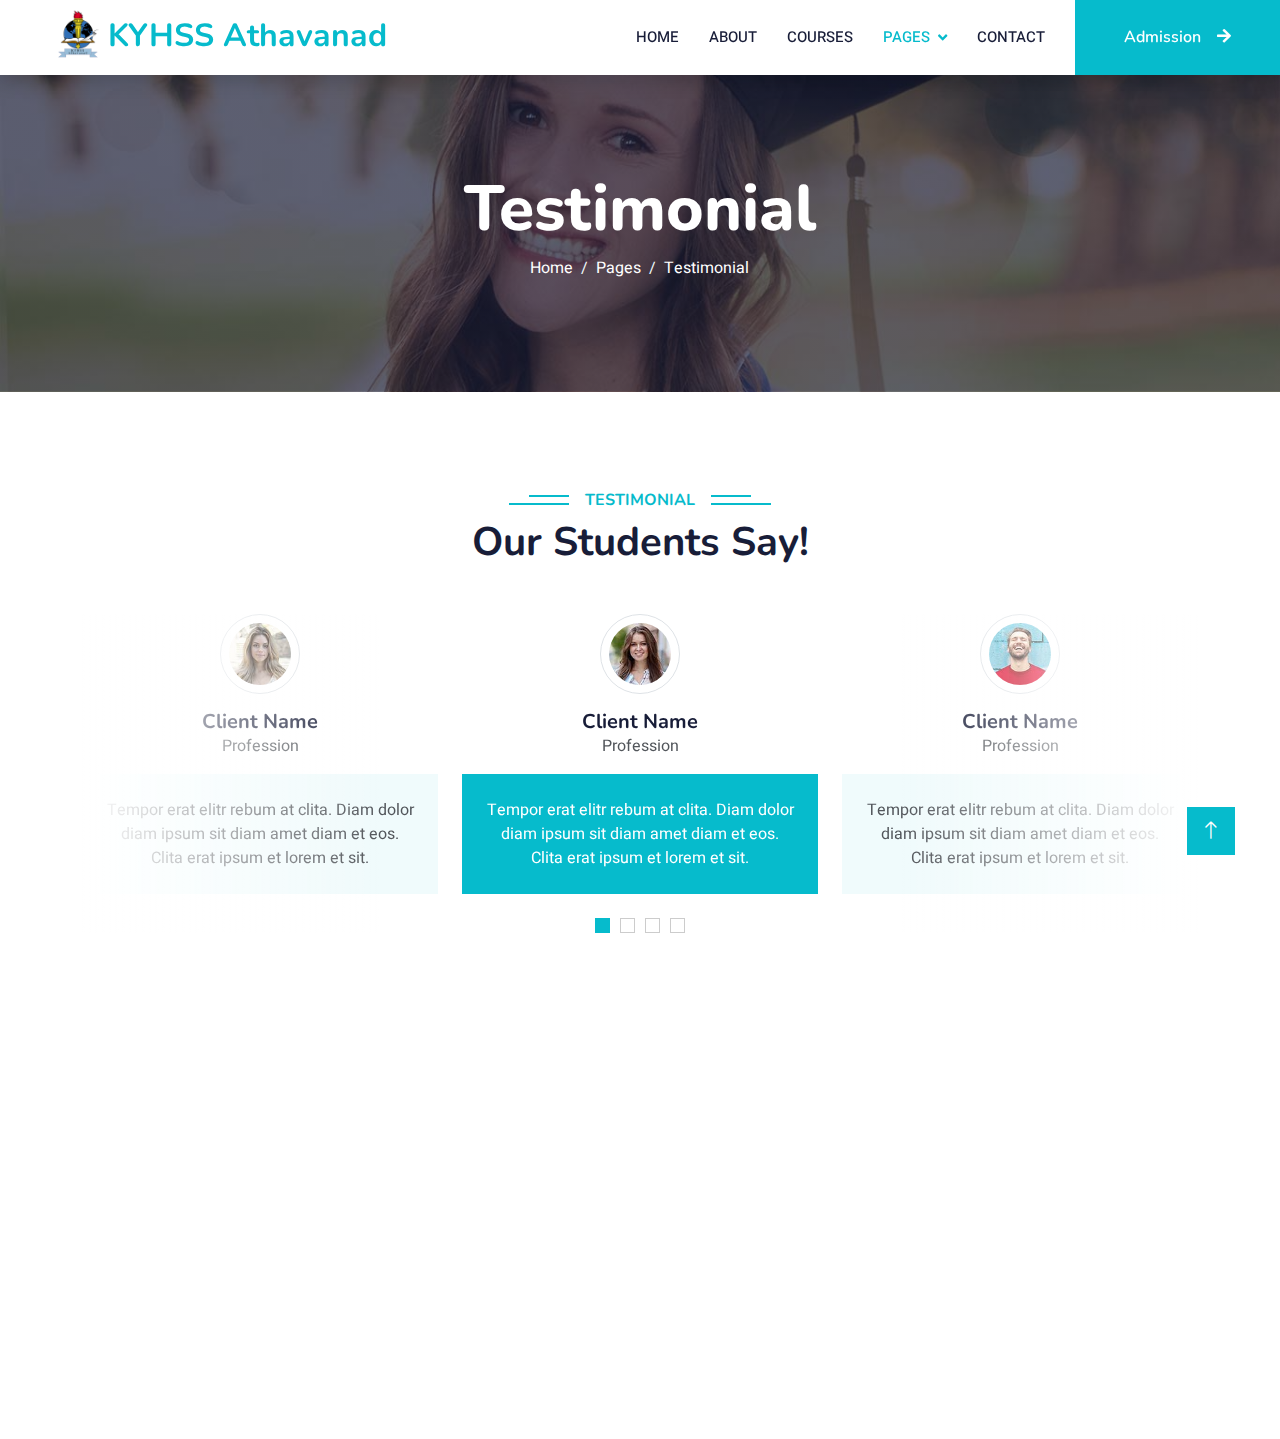
<file: testimonial.html>
<!DOCTYPE html>
<html lang="en">

<head>
    <meta charset="utf-8">
    <title>Testimonial | KATTILANGADI YATHEEMKHANA HIGHER SECONDARY SCHOOL, ATHAVANAD</title>
    <meta content="width=device-width, initial-scale=1.0" name="viewport">
    <meta content="" name="keywords">
    <meta content="" name="description">

    <!-- icon link -->
    <link rel="icon" href="img/KYHSS-LOGO---bw.png" type="image/icon type">

    <!-- Favicon -->
    <link href="img/favicon.ico" rel="icon">

    <!-- Google Web Fonts -->
    <link rel="preconnect" href="https://fonts.googleapis.com">
    <link rel="preconnect" href="https://fonts.gstatic.com" crossorigin>
    <link href="https://fonts.googleapis.com/css2?family=Heebo:wght@400;500;600&family=Nunito:wght@600;700;800&display=swap" rel="stylesheet">

    <!-- Icon Font Stylesheet -->
    <link href="https://cdnjs.cloudflare.com/ajax/libs/font-awesome/5.10.0/css/all.min.css" rel="stylesheet">
    <link href="https://cdn.jsdelivr.net/npm/bootstrap-icons@1.4.1/font/bootstrap-icons.css" rel="stylesheet">

    <!-- Libraries Stylesheet -->
    <link href="lib/animate/animate.min.css" rel="stylesheet">
    <link href="lib/owlcarousel/assets/owl.carousel.min.css" rel="stylesheet">

    <!-- Customized Bootstrap Stylesheet -->
    <link href="css/bootstrap.min.css" rel="stylesheet">

    <!-- Template Stylesheet -->
    <link href="css/style.css" rel="stylesheet">
</head>

<body>
    <!-- Spinner Start -->
    <div id="spinner" class="show bg-white position-fixed translate-middle w-100 vh-100 top-50 start-50 d-flex align-items-center justify-content-center">
        <div class="spinner-border text-primary" style="width: 3rem; height: 3rem;" role="status">
            <span class="sr-only">Loading...</span>
        </div>
    </div>
    <!-- Spinner End -->


    <!-- Navbar Start -->
    <nav class="navbar navbar-expand-lg bg-white navbar-light shadow sticky-top p-0">
        <a href="index.html" class="navbar-brand d-flex align-items-center px-4 px-lg-5">
            <h2 class="m-0 text-primary"><img class="kyhss-logo" src="img/KYHSS-LOGO---bw.png" alt="KYHSS Logo">KYHSS Athavanad</h2>
        </a>
        <button type="button" class="navbar-toggler me-4" data-bs-toggle="collapse" data-bs-target="#navbarCollapse">
            <span class="navbar-toggler-icon"></span>
        </button>
        <div class="collapse navbar-collapse" id="navbarCollapse">
            <div class="navbar-nav ms-auto p-4 p-lg-0">
                <a href="index.html" class="nav-item nav-link">Home</a>
                <a href="about.html" class="nav-item nav-link">About</a>
                <a href="courses.html" class="nav-item nav-link">Courses</a>
                <div class="nav-item dropdown">
                    <a href="#" class="nav-link dropdown-toggle active" data-bs-toggle="dropdown">Pages</a>
                    <div class="dropdown-menu fade-down m-0">
                        <a href="team.html" class="dropdown-item">Our Team</a>
                        <a href="testimonial.html" class="dropdown-item active">Testimonial</a>
                        <!-- <a href="404.html" class="dropdown-item">404 Page</a> -->
                    </div>
                </div>
                <a href="contact.html" class="nav-item nav-link">Contact</a>
            </div>
            <a href="" class="btn btn-primary py-4 px-lg-5 d-none d-lg-block">Admission<i class="fa fa-arrow-right ms-3"></i></a>
        </div>
    </nav>
    <!-- Navbar End -->


    <!-- Header Start -->
    <div class="container-fluid bg-primary py-5 mb-5 page-header">
        <div class="container py-5">
            <div class="row justify-content-center">
                <div class="col-lg-10 text-center">
                    <h1 class="display-3 text-white animated slideInDown">Testimonial</h1>
                    <nav aria-label="breadcrumb">
                        <ol class="breadcrumb justify-content-center">
                            <li class="breadcrumb-item"><a class="text-white" href="#">Home</a></li>
                            <li class="breadcrumb-item"><a class="text-white" href="#">Pages</a></li>
                            <li class="breadcrumb-item text-white active" aria-current="page">Testimonial</li>
                        </ol>
                    </nav>
                </div>
            </div>
        </div>
    </div>
    <!-- Header End -->


    <!-- Testimonial Start -->
    <div class="container-xxl py-5 wow fadeInUp" data-wow-delay="0.1s">
        <div class="container">
            <div class="text-center">
                <h6 class="section-title bg-white text-center text-primary px-3">Testimonial</h6>
                <h1 class="mb-5">Our Students Say!</h1>
            </div>
            <div class="owl-carousel testimonial-carousel position-relative">
                <div class="testimonial-item text-center">
                    <img class="border rounded-circle p-2 mx-auto mb-3" src="img/testimonial-1.jpg" style="width: 80px; height: 80px;">
                    <h5 class="mb-0">Client Name</h5>
                    <p>Profession</p>
                    <div class="testimonial-text bg-light text-center p-4">
                    <p class="mb-0">Tempor erat elitr rebum at clita. Diam dolor diam ipsum sit diam amet diam et eos. Clita erat ipsum et lorem et sit.</p>
                    </div>
                </div>
                <div class="testimonial-item text-center">
                    <img class="border rounded-circle p-2 mx-auto mb-3" src="img/testimonial-2.jpg" style="width: 80px; height: 80px;">
                    <h5 class="mb-0">Client Name</h5>
                    <p>Profession</p>
                    <div class="testimonial-text bg-light text-center p-4">
                    <p class="mb-0">Tempor erat elitr rebum at clita. Diam dolor diam ipsum sit diam amet diam et eos. Clita erat ipsum et lorem et sit.</p>
                    </div>
                </div>
                <div class="testimonial-item text-center">
                    <img class="border rounded-circle p-2 mx-auto mb-3" src="img/testimonial-3.jpg" style="width: 80px; height: 80px;">
                    <h5 class="mb-0">Client Name</h5>
                    <p>Profession</p>
                    <div class="testimonial-text bg-light text-center p-4">
                    <p class="mb-0">Tempor erat elitr rebum at clita. Diam dolor diam ipsum sit diam amet diam et eos. Clita erat ipsum et lorem et sit.</p>
                    </div>
                </div>
                <div class="testimonial-item text-center">
                    <img class="border rounded-circle p-2 mx-auto mb-3" src="img/testimonial-4.jpg" style="width: 80px; height: 80px;">
                    <h5 class="mb-0">Client Name</h5>
                    <p>Profession</p>
                    <div class="testimonial-text bg-light text-center p-4">
                    <p class="mb-0">Tempor erat elitr rebum at clita. Diam dolor diam ipsum sit diam amet diam et eos. Clita erat ipsum et lorem et sit.</p>
                    </div>
                </div>
            </div>
        </div>
    </div>
    <!-- Testimonial End -->
        

    <!-- Footer Start -->
    <div class="container-fluid bg-dark text-light footer pt-5 mt-5 wow fadeIn" data-wow-delay="0.1s">
        <div class="container py-5">
            <div class="row g-5">
                <div class="col-lg-3 col-md-6">
                    <h4 class="text-white mb-3">Quick Link</h4>
                    <a class="btn btn-link" href="">About Us</a>
                    <a class="btn btn-link" href="">Contact Us</a>
                    <a class="btn btn-link" href="">Privacy Policy</a>
                    <a class="btn btn-link" href="">Terms & Condition</a>
                    <a class="btn btn-link" href="">FAQs & Help</a>
                </div>
                <div class="col-lg-3 col-md-6">
                    <h4 class="text-white mb-3">Contact</h4>
                    <p class="mb-2"><i class="fa fa-map-marker-alt me-3"></i>123 Street, New York, USA</p>
                    <p class="mb-2"><i class="fa fa-phone-alt me-3"></i>+012 345 67890</p>
                    <p class="mb-2"><i class="fa fa-envelope me-3"></i>info@example.com</p>
                    <div class="d-flex pt-2">
                        <a class="btn btn-outline-light btn-social" href=""><i class="fab fa-twitter"></i></a>
                        <a class="btn btn-outline-light btn-social" href=""><i class="fab fa-facebook-f"></i></a>
                        <a class="btn btn-outline-light btn-social" href=""><i class="fab fa-youtube"></i></a>
                        <a class="btn btn-outline-light btn-social" href=""><i class="fab fa-linkedin-in"></i></a>
                    </div>
                </div>
                <div class="col-lg-3 col-md-6">
                    <h4 class="text-white mb-3">Gallery</h4>
                    <div class="row g-2 pt-2">
                        <div class="col-4">
                            <img class="img-fluid bg-light p-1" src="img/course-1.jpg" alt="">
                        </div>
                        <div class="col-4">
                            <img class="img-fluid bg-light p-1" src="img/course-2.jpg" alt="">
                        </div>
                        <div class="col-4">
                            <img class="img-fluid bg-light p-1" src="img/course-3.jpg" alt="">
                        </div>
                        <div class="col-4">
                            <img class="img-fluid bg-light p-1" src="img/course-2.jpg" alt="">
                        </div>
                        <div class="col-4">
                            <img class="img-fluid bg-light p-1" src="img/course-3.jpg" alt="">
                        </div>
                        <div class="col-4">
                            <img class="img-fluid bg-light p-1" src="img/course-1.jpg" alt="">
                        </div>
                    </div>
                </div>
                <div class="col-lg-3 col-md-6">
                    <h4 class="text-white mb-3">Newsletter</h4>
                    <p>Dolor amet sit justo amet elitr clita ipsum elitr est.</p>
                    <div class="position-relative mx-auto" style="max-width: 400px;">
                        <input class="form-control border-0 w-100 py-3 ps-4 pe-5" type="text" placeholder="Your email">
                        <button type="button" class="btn btn-primary py-2 position-absolute top-0 end-0 mt-2 me-2">SignUp</button>
                    </div>
                </div>
            </div>
        </div>
        <div class="container">
            <div class="copyright">
                <div class="row">
                    <div class="col-md-6 text-center text-md-start mb-3 mb-md-0">
                        &copy; <a class="border-bottom" href="#">Your Site Name</a>, All Right Reserved.

                        <!--/*** This template is free as long as you keep the footer author’s credit link/attribution link/backlink. If you'd like to use the template without the footer author’s credit link/attribution link/backlink, you can purchase the Credit Removal License from "https://htmlcodex.com/credit-removal". Thank you for your support. ***/-->
                        Designed By <a class="border-bottom" href="https://htmlcodex.com">HTML Codex</a>
                    </div>
                    <div class="col-md-6 text-center text-md-end">
                        <div class="footer-menu">
                            <a href="">Home</a>
                            <a href="">Cookies</a>
                            <a href="">Help</a>
                            <a href="">FQAs</a>
                        </div>
                    </div>
                </div>
            </div>
        </div>
    </div>
    <!-- Footer End -->


    <!-- Back to Top -->
    <a href="#" class="btn btn-lg btn-primary btn-lg-square back-to-top"><i class="bi bi-arrow-up"></i></a>


    <!-- JavaScript Libraries -->
    <script src="https://code.jquery.com/jquery-3.4.1.min.js"></script>
    <script src="https://cdn.jsdelivr.net/npm/bootstrap@5.0.0/dist/js/bootstrap.bundle.min.js"></script>
    <script src="lib/wow/wow.min.js"></script>
    <script src="lib/easing/easing.min.js"></script>
    <script src="lib/waypoints/waypoints.min.js"></script>
    <script src="lib/owlcarousel/owl.carousel.min.js"></script>

    <!-- Template Javascript -->
    <script src="js/main.js"></script>
</body>

</html>
</file>
<file: css/style.css>
/********** Template CSS **********/
:root {
    --primary: #06BBCC;
    --light: #F0FBFC;
    --dark: #181d38;
}

.fw-medium {
    font-weight: 600 !important;
}

.fw-semi-bold {
    font-weight: 700 !important;
}

.back-to-top {
    position: fixed;
    display: none;
    right: 45px;
    bottom: 45px;
    z-index: 99;
}


/*** Spinner ***/
#spinner {
    opacity: 0;
    visibility: hidden;
    transition: opacity .5s ease-out, visibility 0s linear .5s;
    z-index: 99999;
}

#spinner.show {
    transition: opacity .5s ease-out, visibility 0s linear 0s;
    visibility: visible;
    opacity: 1;
}


/*** Button ***/
.btn {
    font-family: 'Nunito', sans-serif;
    font-weight: 600;
    transition: .5s;
}

.btn.btn-primary,
.btn.btn-secondary {
    color: #FFFFFF;
}

.btn-square {
    width: 38px;
    height: 38px;
}

.btn-sm-square {
    width: 32px;
    height: 32px;
}

.btn-lg-square {
    width: 48px;
    height: 48px;
}

.btn-square,
.btn-sm-square,
.btn-lg-square {
    padding: 0;
    display: flex;
    align-items: center;
    justify-content: center;
    font-weight: normal;
    border-radius: 0px;
}


/*** Navbar ***/
.kyhss-logo {
    width: 60px;
    height: auto;

}


.navbar .dropdown-toggle::after {
    border: none;
    content: "\f107";
    font-family: "Font Awesome 5 Free";
    font-weight: 900;
    vertical-align: middle;
    margin-left: 8px;
}

.navbar-light .navbar-nav .nav-link {
    margin-right: 30px;
    padding: 25px 0;
    color: #FFFFFF;
    font-size: 15px;
    text-transform: uppercase;
    outline: none;
}

.navbar-light .navbar-nav .nav-link:hover,
.navbar-light .navbar-nav .nav-link.active {
    color: var(--primary);
}

@media (max-width: 991.98px) {
    .navbar-light .navbar-nav .nav-link  {
        margin-right: 0;
        padding: 10px 0;
    }

    .navbar-light .navbar-nav {
        border-top: 1px solid #EEEEEE;
    }
}

.navbar-light .navbar-brand,
.navbar-light a.btn {
    height: 75px;
}

.navbar-light .navbar-nav .nav-link {
    color: var(--dark);
    font-weight: 500;
}

.navbar-light.sticky-top {
    top: -100px;
    transition: .5s;
}

@media (min-width: 992px) {
    .navbar .nav-item .dropdown-menu {
        display: block;
        margin-top: 0;
        opacity: 0;
        visibility: hidden;
        transition: .5s;
    }

    .navbar .dropdown-menu.fade-down {
        top: 100%;
        transform: rotateX(-75deg);
        transform-origin: 0% 0%;
    }

    .navbar .nav-item:hover .dropdown-menu {
        top: 100%;
        transform: rotateX(0deg);
        visibility: visible;
        transition: .5s;
        opacity: 1;
    }
}


/*** Header carousel ***/
@media (max-width: 768px) {
    .header-carousel .owl-carousel-item {
        position: relative;
        min-height: 500px;
    }
    
    .header-carousel .owl-carousel-item img {
        position: absolute;
        width: 100%;
        height: 100%;
        object-fit: cover;
    }
}

.header-carousel .owl-nav {
    position: absolute;
    top: 50%;
    right: 8%;
    transform: translateY(-50%);
    display: flex;
    flex-direction: column;
}

.header-carousel .owl-nav .owl-prev,
.header-carousel .owl-nav .owl-next {
    margin: 7px 0;
    width: 45px;
    height: 45px;
    display: flex;
    align-items: center;
    justify-content: center;
    color: #FFFFFF;
    background: transparent;
    border: 1px solid #FFFFFF;
    font-size: 22px;
    transition: .5s;
}

.header-carousel .owl-nav .owl-prev:hover,
.header-carousel .owl-nav .owl-next:hover {
    background: var(--primary);
    border-color: var(--primary);
}

.page-header {
    background: linear-gradient(rgba(24, 29, 56, .7), rgba(24, 29, 56, .7)), url(../img/carousel-1.jpg);
    background-position: center center;
    background-repeat: no-repeat;
    background-size: cover;
}

.page-header-inner {
    background: rgba(15, 23, 43, .7);
}

.breadcrumb-item + .breadcrumb-item::before {
    color: var(--light);
}


/*** Section Title ***/
.section-title {
    position: relative;
    display: inline-block;
    text-transform: uppercase;
}

.section-title::before {
    position: absolute;
    content: "";
    width: calc(100% + 80px);
    height: 2px;
    top: 4px;
    left: -40px;
    background: var(--primary);
    z-index: -1;
}

.section-title::after {
    position: absolute;
    content: "";
    width: calc(100% + 120px);
    height: 2px;
    bottom: 5px;
    left: -60px;
    background: var(--primary);
    z-index: -1;
}

.section-title.text-start::before {
    width: calc(100% + 40px);
    left: 0;
}

.section-title.text-start::after {
    width: calc(100% + 60px);
    left: 0;
}


/*** Service ***/
.service-item {
    background: var(--light);
    transition: .5s;
}

.service-item:hover {
    margin-top: -10px;
    background: var(--primary);
}

.service-item * {
    transition: .5s;
}

.service-item:hover * {
    color: var(--light) !important;
}


/*** Categories & Courses ***/
.category img,
.course-item img {
    transition: .5s;
}

.category a:hover img,
.course-item:hover img {
    transform: scale(1.1);
}


/*** Team ***/
.team-item img {
    transition: .5s;
}

.team-item:hover img {
    transform: scale(1.1);
}


/*** Testimonial ***/
.testimonial-carousel::before {
    position: absolute;
    content: "";
    top: 0;
    left: 0;
    height: 100%;
    width: 0;
    background: linear-gradient(to right, rgba(255, 255, 255, 1) 0%, rgba(255, 255, 255, 0) 100%);
    z-index: 1;
}

.testimonial-carousel::after {
    position: absolute;
    content: "";
    top: 0;
    right: 0;
    height: 100%;
    width: 0;
    background: linear-gradient(to left, rgba(255, 255, 255, 1) 0%, rgba(255, 255, 255, 0) 100%);
    z-index: 1;
}

@media (min-width: 768px) {
    .testimonial-carousel::before,
    .testimonial-carousel::after {
        width: 200px;
    }
}

@media (min-width: 992px) {
    .testimonial-carousel::before,
    .testimonial-carousel::after {
        width: 300px;
    }
}

.testimonial-carousel .owl-item .testimonial-text,
.testimonial-carousel .owl-item.center .testimonial-text * {
    transition: .5s;
}

.testimonial-carousel .owl-item.center .testimonial-text {
    background: var(--primary) !important;
}

.testimonial-carousel .owl-item.center .testimonial-text * {
    color: #FFFFFF !important;
}

.testimonial-carousel .owl-dots {
    margin-top: 24px;
    display: flex;
    align-items: flex-end;
    justify-content: center;
}

.testimonial-carousel .owl-dot {
    position: relative;
    display: inline-block;
    margin: 0 5px;
    width: 15px;
    height: 15px;
    border: 1px solid #CCCCCC;
    transition: .5s;
}

.testimonial-carousel .owl-dot.active {
    background: var(--primary);
    border-color: var(--primary);
}


/*** Footer ***/
.footer .btn.btn-social {
    margin-right: 5px;
    width: 35px;
    height: 35px;
    display: flex;
    align-items: center;
    justify-content: center;
    color: var(--light);
    font-weight: normal;
    border: 1px solid #FFFFFF;
    border-radius: 35px;
    transition: .3s;
}

.footer .btn.btn-social:hover {
    color: var(--primary);
}

.footer .btn.btn-link {
    display: block;
    margin-bottom: 5px;
    padding: 0;
    text-align: left;
    color: #FFFFFF;
    font-size: 15px;
    font-weight: normal;
    text-transform: capitalize;
    transition: .3s;
}

.footer .btn.btn-link::before {
    position: relative;
    content: "\f105";
    font-family: "Font Awesome 5 Free";
    font-weight: 900;
    margin-right: 10px;
}

.footer .btn.btn-link:hover {
    letter-spacing: 1px;
    box-shadow: none;
}

.footer .copyright {
    padding: 25px 0;
    font-size: 15px;
    border-top: 1px solid rgba(256, 256, 256, .1);
}

.footer .copyright a {
    color: var(--light);
}

.footer .footer-menu a {
    margin-right: 15px;
    padding-right: 15px;
    border-right: 1px solid rgba(255, 255, 255, .1);
}

.footer .footer-menu a:last-child {
    margin-right: 0;
    padding-right: 0;
    border-right: none;
}
</file>
